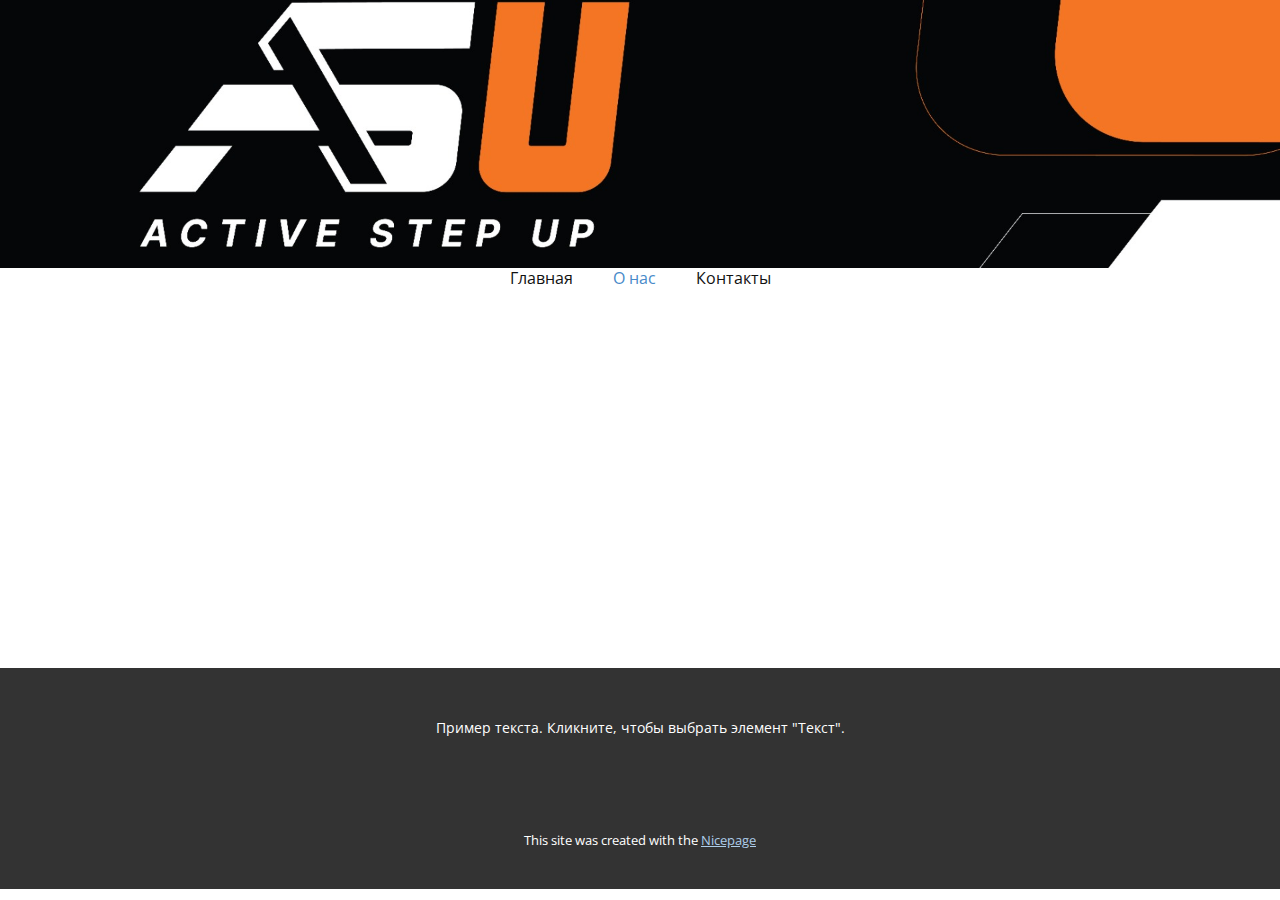
<file: index.html>
<!DOCTYPE html>
<html style="font-size: 16px;" lang="ru"><head>
	<!-- Google tag (gtag.js) -->
<script async src="https://www.googletagmanager.com/gtag/js?id=G-0WNMETVNPP"></script>
<script>
  window.dataLayer = window.dataLayer || [];
  function gtag(){dataLayer.push(arguments);}
  gtag('js', new Date());

  gtag('config', 'G-0WNMETVNPP');
</script>
    <meta name="viewport" content="width=device-width, initial-scale=1.0">
    <meta charset="utf-8">
    <meta name="keywords" content="">
    <meta name="description" content="">
    <title>О нас</title>
    <link rel="stylesheet" href="nicepage.css" media="screen">
<link rel="stylesheet" href="О-нас.css" media="screen">
    <script class="u-script" type="text/javascript" src="jquery-1.9.1.min.js" defer=""></script>
    <script class="u-script" type="text/javascript" src="nicepage.js" defer=""></script>
    <meta name="generator" content="Nicepage 6.9.14, nicepage.com">
    <link id="u-theme-google-font" rel="stylesheet" href="https://fonts.googleapis.com/css?family=Roboto:100,100i,300,300i,400,400i,500,500i,700,700i,900,900i|Open+Sans:300,300i,400,400i,500,500i,600,600i,700,700i,800,800i">
    
    
    
    <script type="application/ld+json">{
		"@context": "http://schema.org",
		"@type": "Organization",
		"name": "",
		"url": "/"
}</script>
    <meta name="theme-color" content="#478ac9">
    <meta property="og:title" content="О нас">
    <meta property="og:type" content="website">
    <link rel="canonical" href="/">
  <meta data-intl-tel-input-cdn-path="intlTelInput/"></head>
  <body data-home-page="https://website6253831.nicepage.io/О-нас.html?version=d301e4e5-46a5-c2e0-d355-4f35a06ca6f4" data-home-page-title="О нас" data-path-to-root="./" data-include-products="false" class="u-body u-xl-mode" data-lang="ru"><header class="u-clearfix u-header u-image u-header" id="sec-c4f5" data-image-width="1920" data-image-height="1047"><div class="u-clearfix u-sheet u-sheet-1">
        <nav class="u-menu u-menu-dropdown u-offcanvas u-menu-1">
          <div class="menu-collapse" style="font-size: 1rem; letter-spacing: 0px;">
            <a class="u-button-style u-custom-left-right-menu-spacing u-custom-padding-bottom u-custom-top-bottom-menu-spacing u-nav-link u-text-active-palette-1-base u-text-hover-palette-2-base" href="#">
              <svg class="u-svg-link" viewBox="0 0 24 24"><use xlink:href="#menu-hamburger"></use></svg>
              <svg class="u-svg-content" version="1.1" id="menu-hamburger" viewBox="0 0 16 16" x="0px" y="0px" xmlns:xlink="http://www.w3.org/1999/xlink" xmlns="http://www.w3.org/2000/svg"><g><rect y="1" width="16" height="2"></rect><rect y="7" width="16" height="2"></rect><rect y="13" width="16" height="2"></rect>
</g></svg>
            </a>
          </div>
          <div class="u-custom-menu u-nav-container">
            <ul class="u-nav u-unstyled u-nav-1"><li class="u-nav-item"><a class="u-button-style u-nav-link u-text-active-palette-1-base u-text-hover-palette-2-base" href="Главная.html" style="padding: 10px 20px;">Главная</a>
</li><li class="u-nav-item"><a class="u-button-style u-nav-link u-text-active-palette-1-base u-text-hover-palette-2-base" href="О-нас.html" style="padding: 10px 20px;">О нас</a><div class="u-nav-popup"><ul class="u-h-spacing-20 u-nav u-unstyled u-v-spacing-10"><li class="u-nav-item"><a class="u-button-style u-nav-link u-white">1</a>
</li></ul>
</div>
</li><li class="u-nav-item"><a class="u-button-style u-nav-link u-text-active-palette-1-base u-text-hover-palette-2-base" href="Контакты.html" style="padding: 10px 20px;">Контакты</a>
</li></ul>
          </div>
          <div class="u-custom-menu u-nav-container-collapse">
            <div class="u-black u-container-style u-inner-container-layout u-opacity u-opacity-95 u-sidenav">
              <div class="u-inner-container-layout u-sidenav-overflow">
                <div class="u-menu-close"></div>
                <ul class="u-align-center u-nav u-popupmenu-items u-unstyled u-nav-3"><li class="u-nav-item"><a class="u-button-style u-nav-link" href="Главная.html">Главная</a>
</li><li class="u-nav-item"><a class="u-button-style u-nav-link" href="О-нас.html">О нас</a><div class="u-nav-popup"><ul class="u-h-spacing-20 u-nav u-unstyled u-v-spacing-10"><li class="u-nav-item"><a class="u-button-style u-nav-link">1</a>
</li></ul>
</div>
</li><li class="u-nav-item"><a class="u-button-style u-nav-link" href="Контакты.html">Контакты</a>
</li></ul>
              </div>
            </div>
            <div class="u-black u-menu-overlay u-opacity u-opacity-70"></div>
          </div>
        </nav>
      </div></header>
    <section class="u-clearfix u-section-1" id="sec-5ed4">
      <div class="u-clearfix u-sheet u-sheet-1"></div>
    </section>
    
    
    
    <footer class="u-align-center u-clearfix u-footer u-grey-80 u-footer" id="sec-081e"><div class="u-clearfix u-sheet u-sheet-1">
        <p class="u-small-text u-text u-text-variant u-text-1">Пример текста. Кликните, чтобы выбрать элемент "Текст".</p>
      </div></footer>
    <section class="u-backlink u-clearfix u-grey-80">
      <p class="u-text">
        <span>This site was created with the </span>
        <a class="u-link" href="https://nicepage.com/" target="_blank" rel="nofollow">
          <span>Nicepage</span>
        </a>
      </p>
    </section>
  
</body></html>
</file>
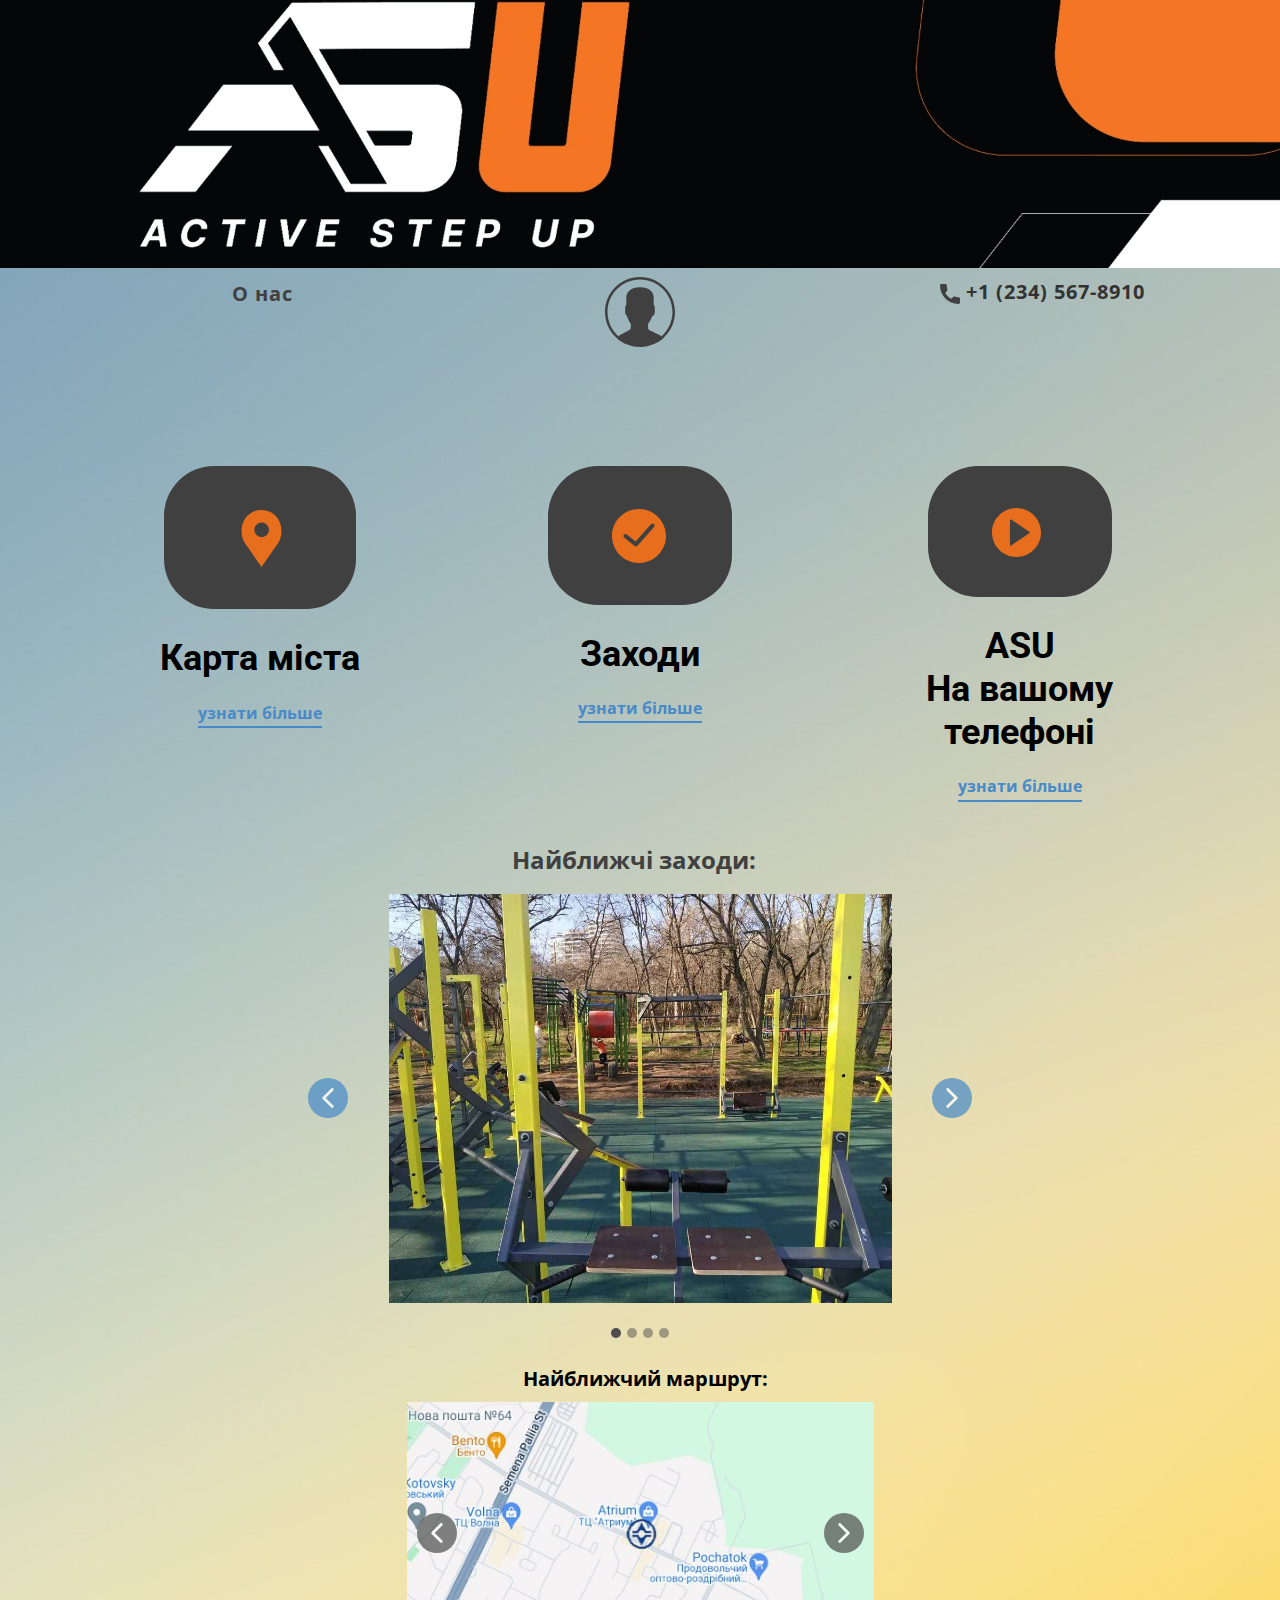
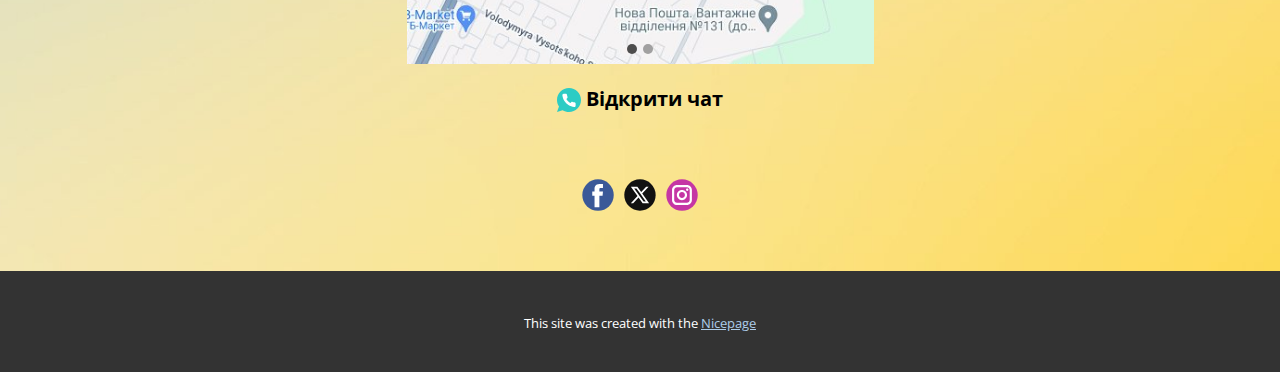
<file: Главная.html>
<!DOCTYPE html>
<html style="font-size: 16px;" lang="ru"><head>
    <meta name="viewport" content="width=device-width, initial-scale=1.0">
    <meta charset="utf-8">
    <meta name="keywords" content="">
    <meta name="description" content="">
    <title>Главная</title>
    <link rel="stylesheet" href="nicepage.css" media="screen">
<link rel="stylesheet" href="Главная.css" media="screen">
    <script class="u-script" type="text/javascript" src="jquery-1.9.1.min.js" defer=""></script>
    <script class="u-script" type="text/javascript" src="nicepage.js" defer=""></script>
    <meta name="generator" content="Nicepage 6.9.14, nicepage.com">
    <link id="u-theme-google-font" rel="stylesheet" href="https://fonts.googleapis.com/css?family=Roboto:100,100i,300,300i,400,400i,500,500i,700,700i,900,900i|Open+Sans:300,300i,400,400i,500,500i,600,600i,700,700i,800,800i">
    
    
    
    <script type="application/ld+json">{
		"@context": "http://schema.org",
		"@type": "Organization",
		"name": ""
}</script>
    <meta name="theme-color" content="#478ac9">
    <meta property="og:title" content="Главная">
    <meta property="og:type" content="website">
  <meta data-intl-tel-input-cdn-path="intlTelInput/"></head>
  <body data-path-to-root="./" data-include-products="false" class="u-body u-xl-mode" data-lang="ru"><header class="u-clearfix u-header u-image u-header" id="sec-c4f5" data-image-width="1920" data-image-height="1047"><div class="u-clearfix u-sheet u-sheet-1">
        <nav class="u-menu u-menu-dropdown u-offcanvas u-menu-1">
          <div class="menu-collapse" style="font-size: 1rem; letter-spacing: 0px;">
            <a class="u-button-style u-custom-left-right-menu-spacing u-custom-padding-bottom u-custom-top-bottom-menu-spacing u-nav-link u-text-active-palette-1-base u-text-hover-palette-2-base" href="#">
              <svg class="u-svg-link" viewBox="0 0 24 24"><use xlink:href="#menu-hamburger"></use></svg>
              <svg class="u-svg-content" version="1.1" id="menu-hamburger" viewBox="0 0 16 16" x="0px" y="0px" xmlns:xlink="http://www.w3.org/1999/xlink" xmlns="http://www.w3.org/2000/svg"><g><rect y="1" width="16" height="2"></rect><rect y="7" width="16" height="2"></rect><rect y="13" width="16" height="2"></rect>
</g></svg>
            </a>
          </div>
          <div class="u-custom-menu u-nav-container">
            <ul class="u-nav u-unstyled u-nav-1"><li class="u-nav-item"><a class="u-button-style u-nav-link u-text-active-palette-1-base u-text-hover-palette-2-base" href="Главная.html" style="padding: 10px 20px;">Главная</a>
</li><li class="u-nav-item"><a class="u-button-style u-nav-link u-text-active-palette-1-base u-text-hover-palette-2-base" href="О-нас.html" style="padding: 10px 20px;">О нас</a><div class="u-nav-popup"><ul class="u-h-spacing-20 u-nav u-unstyled u-v-spacing-10"><li class="u-nav-item"><a class="u-button-style u-nav-link u-white">1</a>
</li></ul>
</div>
</li><li class="u-nav-item"><a class="u-button-style u-nav-link u-text-active-palette-1-base u-text-hover-palette-2-base" href="Контакты.html" style="padding: 10px 20px;">Контакты</a>
</li></ul>
          </div>
          <div class="u-custom-menu u-nav-container-collapse">
            <div class="u-black u-container-style u-inner-container-layout u-opacity u-opacity-95 u-sidenav">
              <div class="u-inner-container-layout u-sidenav-overflow">
                <div class="u-menu-close"></div>
                <ul class="u-align-center u-nav u-popupmenu-items u-unstyled u-nav-3"><li class="u-nav-item"><a class="u-button-style u-nav-link" href="Главная.html">Главная</a>
</li><li class="u-nav-item"><a class="u-button-style u-nav-link" href="О-нас.html">О нас</a><div class="u-nav-popup"><ul class="u-h-spacing-20 u-nav u-unstyled u-v-spacing-10"><li class="u-nav-item"><a class="u-button-style u-nav-link">1</a>
</li></ul>
</div>
</li><li class="u-nav-item"><a class="u-button-style u-nav-link" href="Контакты.html">Контакты</a>
</li></ul>
              </div>
            </div>
            <div class="u-black u-menu-overlay u-opacity u-opacity-70"></div>
          </div>
        </nav>
      </div></header>
    <section class="u-clearfix u-image u-section-1" id="sec-6b51" data-image-width="2560" data-image-height="1440">
      <div class="u-clearfix u-sheet u-sheet-1">
        <a href="#" class="u-active-none u-btn u-button-style u-hover-none u-none u-text-grey-80 u-text-hover-palette-2-base u-btn-1"><span class="u-icon u-text-grey-75"><svg class="u-svg-content" viewBox="0 0 405.333 405.333" x="0px" y="0px" style="width: 1em; height: 1em;"><path d="M373.333,266.88c-25.003,0-49.493-3.904-72.704-11.563c-11.328-3.904-24.192-0.896-31.637,6.699l-46.016,34.752    c-52.8-28.181-86.592-61.952-114.389-114.368l33.813-44.928c8.512-8.512,11.563-20.971,7.915-32.64    C142.592,81.472,138.667,56.96,138.667,32c0-17.643-14.357-32-32-32H32C14.357,0,0,14.357,0,32    c0,205.845,167.488,373.333,373.333,373.333c17.643,0,32-14.357,32-32V298.88C405.333,281.237,390.976,266.88,373.333,266.88z"></path></svg></span>&nbsp;+1 (234) 567-8910
        </a>
        <a href="#" class="u-active-none u-btn u-button-style u-hover-none u-none u-text-black u-text-hover-palette-2-base u-btn-2"> &nbsp;</a>
        <a href="#" class="u-active-none u-btn u-button-style u-hover-none u-none u-text-grey-75 u-text-hover-palette-2-base u-btn-3"> &nbsp;О нас</a>
        <a href="#" class="u-active-none u-btn u-button-style u-hover-none u-none u-text-grey-75 u-text-hover-palette-2-base u-btn-4"> &nbsp;<span class="u-icon u-icon-2"><svg class="u-svg-content" viewBox="0 0 55 55" x="0px" y="0px" style="width: 1em; height: 1em;"><path d="M55,27.5C55,12.337,42.663,0,27.5,0S0,12.337,0,27.5c0,8.009,3.444,15.228,8.926,20.258l-0.026,0.023l0.892,0.752
	c0.058,0.049,0.121,0.089,0.179,0.137c0.474,0.393,0.965,0.766,1.465,1.127c0.162,0.117,0.324,0.234,0.489,0.348
	c0.534,0.368,1.082,0.717,1.642,1.048c0.122,0.072,0.245,0.142,0.368,0.212c0.613,0.349,1.239,0.678,1.88,0.98
	c0.047,0.022,0.095,0.042,0.142,0.064c2.089,0.971,4.319,1.684,6.651,2.105c0.061,0.011,0.122,0.022,0.184,0.033
	c0.724,0.125,1.456,0.225,2.197,0.292c0.09,0.008,0.18,0.013,0.271,0.021C25.998,54.961,26.744,55,27.5,55
	c0.749,0,1.488-0.039,2.222-0.098c0.093-0.008,0.186-0.013,0.279-0.021c0.735-0.067,1.461-0.164,2.178-0.287
	c0.062-0.011,0.125-0.022,0.187-0.034c2.297-0.412,4.495-1.109,6.557-2.055c0.076-0.035,0.153-0.068,0.229-0.104
	c0.617-0.29,1.22-0.603,1.811-0.936c0.147-0.083,0.293-0.167,0.439-0.253c0.538-0.317,1.067-0.648,1.581-1
	c0.185-0.126,0.366-0.259,0.549-0.391c0.439-0.316,0.87-0.642,1.289-0.983c0.093-0.075,0.193-0.14,0.284-0.217l0.915-0.764
	l-0.027-0.023C51.523,42.802,55,35.55,55,27.5z M2,27.5C2,13.439,13.439,2,27.5,2S53,13.439,53,27.5
	c0,7.577-3.325,14.389-8.589,19.063c-0.294-0.203-0.59-0.385-0.893-0.537l-8.467-4.233c-0.76-0.38-1.232-1.144-1.232-1.993v-2.957
	c0.196-0.242,0.403-0.516,0.617-0.817c1.096-1.548,1.975-3.27,2.616-5.123c1.267-0.602,2.085-1.864,2.085-3.289v-3.545
	c0-0.867-0.318-1.708-0.887-2.369v-4.667c0.052-0.52,0.236-3.448-1.883-5.864C34.524,9.065,31.541,8,27.5,8
	s-7.024,1.065-8.867,3.168c-2.119,2.416-1.935,5.346-1.883,5.864v4.667c-0.568,0.661-0.887,1.502-0.887,2.369v3.545
	c0,1.101,0.494,2.128,1.34,2.821c0.81,3.173,2.477,5.575,3.093,6.389v2.894c0,0.816-0.445,1.566-1.162,1.958l-7.907,4.313
	c-0.252,0.137-0.502,0.297-0.752,0.476C5.276,41.792,2,35.022,2,27.5z"></path></svg></span>&nbsp;
        </a>
        <div class="u-expanded-width u-list u-list-1">
          <div class="u-repeater u-repeater-1">
            <div class="u-container-style u-list-item u-repeater-item">
              <div class="u-container-layout u-similar-container u-container-layout-1">
                <a href="#" class="u-border-none u-btn u-btn-round u-button-style u-grey-75 u-hover-grey-75 u-radius u-text-grey-75 u-btn-5">&nbsp;<span class="u-icon u-text-palette-2-base u-icon-3"><svg class="u-svg-content" viewBox="0 0 54.757 54.757" x="0px" y="0px" style="width: 1em; height: 1em;"><path d="M40.94,5.617C37.318,1.995,32.502,0,27.38,0c-5.123,0-9.938,1.995-13.56,5.617c-6.703,6.702-7.536,19.312-1.804,26.952
	L27.38,54.757L42.721,32.6C48.476,24.929,47.643,12.319,40.94,5.617z M27.557,26c-3.859,0-7-3.141-7-7s3.141-7,7-7s7,3.141,7,7
	S31.416,26,27.557,26z"></path></svg></span>
                </a>
                <h3 class="u-align-center u-text u-text-black u-text-default u-text-1">Карта міста </h3>
                <a href="#" class="u-active-none u-border-2 u-border-no-left u-border-no-right u-border-no-top u-border-palette-1-base u-btn u-btn-rectangle u-button-style u-hover-none u-none u-btn-6"> узнати більше </a>
              </div>
            </div>
            <div class="u-container-style u-list-item u-repeater-item">
              <div class="u-container-layout u-similar-container u-container-layout-2">
                <a href="#" class="u-border-none u-btn u-btn-round u-button-style u-grey-75 u-hover-grey-75 u-radius u-text-grey-75 u-btn-7"><span class="u-icon u-text-palette-2-base u-icon-4"><svg class="u-svg-content" viewBox="0 0 52 52" x="0px" y="0px" style="width: 1em; height: 1em;"><g><path d="M26,0C11.664,0,0,11.663,0,26s11.664,26,26,26s26-11.663,26-26S40.336,0,26,0z M40.495,17.329l-16,18
		C24.101,35.772,23.552,36,22.999,36c-0.439,0-0.88-0.144-1.249-0.438l-10-8c-0.862-0.689-1.002-1.948-0.312-2.811
		c0.689-0.863,1.949-1.003,2.811-0.313l8.517,6.813l14.739-16.581c0.732-0.826,1.998-0.9,2.823-0.166
		C41.154,15.239,41.229,16.503,40.495,17.329z" style=""></path>
</g></svg></span>
                </a>
                <h3 class="u-align-center u-text u-text-black u-text-default u-text-2">Заходи </h3>
                <a href="#" class="u-active-none u-border-2 u-border-no-left u-border-no-right u-border-no-top u-border-palette-1-base u-btn u-btn-rectangle u-button-style u-hover-none u-none u-btn-8"> узнати більше </a>
              </div>
            </div>
            <div class="u-container-style u-list-item u-repeater-item">
              <div class="u-container-layout u-similar-container u-container-layout-3">
                <a href="#" class="u-border-none u-btn u-btn-round u-button-style u-grey-75 u-hover-grey-75 u-radius u-text-grey-75 u-btn-9"><span class="u-icon u-text-palette-2-base u-icon-5"><svg class="u-svg-content" viewBox="0 0 60 60" x="0px" y="0px" style="width: 1em; height: 1em;"><path d="M30,0C13.458,0,0,13.458,0,30s13.458,30,30,30s30-13.458,30-30S46.542,0,30,0z M45.563,30.826l-22,15
	C23.394,45.941,23.197,46,23,46c-0.16,0-0.321-0.038-0.467-0.116C22.205,45.711,22,45.371,22,45V15c0-0.371,0.205-0.711,0.533-0.884
	c0.328-0.174,0.724-0.15,1.031,0.058l22,15C45.836,29.36,46,29.669,46,30S45.836,30.64,45.563,30.826z"></path></svg></span>&nbsp;
                </a>
                <h3 class="u-align-center u-text u-text-black u-text-default u-text-3">ASU<br>На вашому телефоні 
                </h3>
                <a href="#" class="u-active-none u-border-2 u-border-no-left u-border-no-right u-border-no-top u-border-palette-1-base u-btn u-btn-rectangle u-button-style u-hover-none u-none u-btn-10"> узнати більше </a>
              </div>
            </div>
          </div>
        </div>
        <p class="u-text u-text-grey-75 u-text-4">
          <a class="u-active-none u-border-none u-btn u-button-link u-button-style u-hover-none u-none u-text-grey-75 u-text-hover-palette-2-base u-btn-11" data-href="#">Найближчі зах​оди: </a>
        </p>
        <div class="custom-expanded u-carousel u-gallery u-gallery-slider u-layout-carousel u-lightbox u-no-transition u-show-text-on-hover u-gallery-1" id="carousel-c4ba" data-interval="5000" data-u-ride="carousel">
          <ol class="u-absolute-hcenter u-carousel-indicators u-carousel-indicators-1">
            <li data-u-target="#carousel-c4ba" data-u-slide-to="0" class="u-active u-grey-70 u-shape-circle" style="width: 10px; height: 10px;"></li>
            <li data-u-target="#carousel-c4ba" data-u-slide-to="1" class="u-grey-70 u-shape-circle" style="width: 10px; height: 10px;"></li>
            <li data-u-target="#carousel-c4ba" data-u-slide-to="2" class="u-grey-70 u-shape-circle" style="width: 10px; height: 10px;"></li>
            <li data-u-target="#carousel-c4ba" data-u-slide-to="3" class="u-grey-70 u-shape-circle" style="width: 10px; height: 10px;"></li>
          </ol>
          <div class="u-carousel-inner u-gallery-inner" role="listbox">
            <div class="u-active u-carousel-item u-effect-fade u-gallery-item u-carousel-item-1">
              <div class="u-back-slide" data-image-width="1024" data-image-height="768">
                <img class="u-back-image u-expanded" src="images/65278.jpg">
              </div>
              <div class="u-align-center u-over-slide u-shading u-valign-bottom u-over-slide-1">
                <h3 class="u-gallery-heading">Sample Title</h3>
                <p class="u-gallery-text">Sample Text</p>
              </div>
            </div>
            <div class="u-carousel-item u-effect-fade u-gallery-item u-carousel-item-2">
              <div class="u-back-slide" data-image-width="768" data-image-height="512">
                <img class="u-back-image u-expanded" src="images/ec720996f7a3f2effdb7e769a3dab654-768x512.jpg">
              </div>
              <div class="u-align-center u-over-slide u-shading u-valign-bottom u-over-slide-2">
                <h3 class="u-gallery-heading">Sample Title</h3>
                <p class="u-gallery-text">Sample Text</p>
              </div>
            </div>
            <div class="u-carousel-item u-effect-fade u-gallery-item u-carousel-item-3" data-image-width="800" data-image-height="600">
              <div class="u-back-slide">
                <img class="u-back-image u-expanded" src="images/image-2.png">
              </div>
              <div class="u-align-center u-over-slide u-shading u-valign-bottom u-over-slide-3"></div>
              <style data-mode="XL" data-visited="true"></style>
              <style data-mode="LG"></style>
              <style data-mode="MD"></style>
              <style data-mode="SM"></style>
              <style data-mode="XS"></style>
            </div>
            <div class="u-carousel-item u-effect-fade u-gallery-item u-carousel-item-4" data-image-width="800" data-image-height="600">
              <div class="u-back-slide">
                <img class="u-back-image u-expanded" src="images/image-3.png">
              </div>
              <div class="u-align-center u-over-slide u-shading u-valign-bottom u-over-slide-4"></div>
              <style data-mode="XL"></style>
              <style data-mode="LG"></style>
              <style data-mode="MD"></style>
              <style data-mode="SM"></style>
              <style data-mode="XS"></style>
            </div>
          </div>
          <a class="u-absolute-vcenter u-carousel-control u-carousel-control-prev u-icon-circle u-opacity u-opacity-70 u-palette-1-base u-spacing-10 u-text-white u-carousel-control-1" href="#carousel-c4ba" role="button" data-u-slide="prev">
            <span aria-hidden="true">
              <svg viewBox="0 0 451.847 451.847"><path d="M97.141,225.92c0-8.095,3.091-16.192,9.259-22.366L300.689,9.27c12.359-12.359,32.397-12.359,44.751,0
c12.354,12.354,12.354,32.388,0,44.748L173.525,225.92l171.903,171.909c12.354,12.354,12.354,32.391,0,44.744
c-12.354,12.365-32.386,12.365-44.745,0l-194.29-194.281C100.226,242.115,97.141,234.018,97.141,225.92z"></path></svg>
            </span>
            <span class="sr-only">
              <svg viewBox="0 0 451.847 451.847"><path d="M97.141,225.92c0-8.095,3.091-16.192,9.259-22.366L300.689,9.27c12.359-12.359,32.397-12.359,44.751,0
c12.354,12.354,12.354,32.388,0,44.748L173.525,225.92l171.903,171.909c12.354,12.354,12.354,32.391,0,44.744
c-12.354,12.365-32.386,12.365-44.745,0l-194.29-194.281C100.226,242.115,97.141,234.018,97.141,225.92z"></path></svg>
            </span>
          </a>
          <a class="u-absolute-vcenter u-carousel-control u-carousel-control-next u-icon-circle u-opacity u-opacity-70 u-palette-1-base u-spacing-10 u-text-white u-carousel-control-2" href="#carousel-c4ba" role="button" data-u-slide="next">
            <span aria-hidden="true">
              <svg viewBox="0 0 451.846 451.847"><path d="M345.441,248.292L151.154,442.573c-12.359,12.365-32.397,12.365-44.75,0c-12.354-12.354-12.354-32.391,0-44.744
L278.318,225.92L106.409,54.017c-12.354-12.359-12.354-32.394,0-44.748c12.354-12.359,32.391-12.359,44.75,0l194.287,194.284
c6.177,6.18,9.262,14.271,9.262,22.366C354.708,234.018,351.617,242.115,345.441,248.292z"></path></svg>
            </span>
            <span class="sr-only">
              <svg viewBox="0 0 451.846 451.847"><path d="M345.441,248.292L151.154,442.573c-12.359,12.365-32.397,12.365-44.75,0c-12.354-12.354-12.354-32.391,0-44.744
L278.318,225.92L106.409,54.017c-12.354-12.359-12.354-32.394,0-44.748c12.354-12.359,32.391-12.359,44.75,0l194.287,194.284
c6.177,6.18,9.262,14.271,9.262,22.366C354.708,234.018,351.617,242.115,345.441,248.292z"></path></svg>
            </span>
          </a>
        </div>
        <a href="#" class="u-active-none u-btn u-button-style u-hover-none u-none u-text-black u-text-hover-palette-2-base u-btn-12">Найближчий маршрут: </a>
        <div class="u-carousel u-gallery u-gallery-slider u-layout-carousel u-lightbox u-no-transition u-show-text-on-hover u-gallery-2" id="carousel-3f1d" data-interval="5000" data-u-ride="carousel">
          <ol class="u-absolute-hcenter u-carousel-indicators u-carousel-indicators-2">
            <li data-u-target="#carousel-3f1d" data-u-slide-to="0" class="u-active u-grey-70 u-shape-circle" style="width: 10px; height: 10px;"></li>
            <li data-u-target="#carousel-3f1d" data-u-slide-to="1" class="u-grey-70 u-shape-circle" style="width: 10px; height: 10px;"></li>
          </ol>
          <div class="u-carousel-inner u-gallery-inner" role="listbox">
            <div class="u-active u-carousel-item u-effect-fade u-gallery-item u-carousel-item-5">
              <div class="u-back-slide" data-image-width="504" data-image-height="520">
                <img class="u-back-image u-expanded" src="images/image.png">
              </div>
              <div class="u-align-center u-over-slide u-shading u-valign-bottom u-over-slide-5">
                <h3 class="u-gallery-heading">Sample Title</h3>
                <p class="u-gallery-text">Sample Text</p>
              </div>
            </div>
            <div class="u-carousel-item u-effect-fade u-gallery-item u-carousel-item-6">
              <div class="u-back-slide" data-image-width="504" data-image-height="520">
                <img class="u-back-image u-expanded" src="images/image-1.png">
              </div>
              <div class="u-align-center u-over-slide u-shading u-valign-bottom u-over-slide-6">
                <h3 class="u-gallery-heading">Sample Title</h3>
                <p class="u-gallery-text">Sample Text</p>
              </div>
            </div>
          </div>
          <a class="u-absolute-vcenter u-carousel-control u-carousel-control-prev u-grey-70 u-icon-circle u-opacity u-opacity-70 u-spacing-10 u-text-white u-carousel-control-3" href="#carousel-3f1d" role="button" data-u-slide="prev">
            <span aria-hidden="true">
              <svg viewBox="0 0 451.847 451.847"><path d="M97.141,225.92c0-8.095,3.091-16.192,9.259-22.366L300.689,9.27c12.359-12.359,32.397-12.359,44.751,0
c12.354,12.354,12.354,32.388,0,44.748L173.525,225.92l171.903,171.909c12.354,12.354,12.354,32.391,0,44.744
c-12.354,12.365-32.386,12.365-44.745,0l-194.29-194.281C100.226,242.115,97.141,234.018,97.141,225.92z"></path></svg>
            </span>
            <span class="sr-only">
              <svg viewBox="0 0 451.847 451.847"><path d="M97.141,225.92c0-8.095,3.091-16.192,9.259-22.366L300.689,9.27c12.359-12.359,32.397-12.359,44.751,0
c12.354,12.354,12.354,32.388,0,44.748L173.525,225.92l171.903,171.909c12.354,12.354,12.354,32.391,0,44.744
c-12.354,12.365-32.386,12.365-44.745,0l-194.29-194.281C100.226,242.115,97.141,234.018,97.141,225.92z"></path></svg>
            </span>
          </a>
          <a class="u-absolute-vcenter u-carousel-control u-carousel-control-next u-grey-70 u-icon-circle u-opacity u-opacity-70 u-spacing-10 u-text-white u-carousel-control-4" href="#carousel-3f1d" role="button" data-u-slide="next">
            <span aria-hidden="true">
              <svg viewBox="0 0 451.846 451.847"><path d="M345.441,248.292L151.154,442.573c-12.359,12.365-32.397,12.365-44.75,0c-12.354-12.354-12.354-32.391,0-44.744
L278.318,225.92L106.409,54.017c-12.354-12.359-12.354-32.394,0-44.748c12.354-12.359,32.391-12.359,44.75,0l194.287,194.284
c6.177,6.18,9.262,14.271,9.262,22.366C354.708,234.018,351.617,242.115,345.441,248.292z"></path></svg>
            </span>
            <span class="sr-only">
              <svg viewBox="0 0 451.846 451.847"><path d="M345.441,248.292L151.154,442.573c-12.359,12.365-32.397,12.365-44.75,0c-12.354-12.354-12.354-32.391,0-44.744
L278.318,225.92L106.409,54.017c-12.354-12.359-12.354-32.394,0-44.748c12.354-12.359,32.391-12.359,44.75,0l194.287,194.284
c6.177,6.18,9.262,14.271,9.262,22.366C354.708,234.018,351.617,242.115,345.441,248.292z"></path></svg>
            </span>
          </a>
        </div>
        <a href="#" class="u-active-none u-btn u-button-style u-hover-none u-none u-text-black u-text-hover-palette-2-base u-btn-13"><span class="u-icon u-text-palette-4-base u-icon-6"><svg xmlns="http://www.w3.org/2000/svg" xmlns:xlink="http://www.w3.org/1999/xlink" version="1.1" xml:space="preserve" class="u-svg-content" viewBox="0 0 512 512" x="0px" y="0px" style="width: 1em; height: 1em;"><path style="fill:currentColor;" d="M256,0C114.617,0,0,114.617,0,256c0,52.03,15.563,100.414,42.231,140.818L0,512l119.128-39.706  C158.72,497.399,205.639,512,256,512c141.383,0,256-114.617,256-256S397.383,0,256,0z"></path><path style="fill:#FFFFFF;" d="M397.233,335.078V377.6c0.062,15.66-12.606,28.398-28.292,28.469c-0.892,0-1.783-0.035-2.675-0.115  c-43.705-4.74-85.689-19.641-122.571-43.52c-34.313-21.76-63.409-50.803-85.222-85.054c-24.002-36.979-38.938-79.086-43.599-122.898  c-1.412-15.59,10.108-29.378,25.732-30.791c0.847-0.062,1.686-0.106,2.534-0.106h42.611c14.257-0.141,26.412,10.293,28.407,24.382  c1.801,13.612,5.138,26.968,9.94,39.83c3.902,10.364,1.404,22.042-6.391,29.908l-18.035,17.999  c20.215,35.487,49.664,64.874,85.221,85.054l18.035-17.999c7.883-7.786,19.588-10.275,29.97-6.382  c12.888,4.802,26.271,8.13,39.91,9.922C387.09,308.312,397.594,320.689,397.233,335.078z"></path></svg></span>&nbsp;Відкрити чат
        </a>
        <div class="u-social-icons u-spacing-10 u-social-icons-1">
          <a class="u-social-url" title="facebook" target="_blank" href="https://facebook.com/name"><span class="u-icon u-social-facebook u-social-icon u-icon-7"><svg class="u-svg-link" preserveAspectRatio="xMidYMin slice" viewBox="0 0 112 112" style=""><use xlink:href="#svg-0aa9"></use></svg><svg class="u-svg-content" viewBox="0 0 112 112" x="0" y="0" id="svg-0aa9"><circle fill="currentColor" cx="56.1" cy="56.1" r="55"></circle><path fill="#FFFFFF" d="M73.5,31.6h-9.1c-1.4,0-3.6,0.8-3.6,3.9v8.5h12.6L72,58.3H60.8v40.8H43.9V58.3h-8V43.9h8v-9.2
c0-6.7,3.1-17,17-17h12.5v13.9H73.5z"></path></svg></span>
          </a>
          <a class="u-social-url" title="twitter" target="_blank" href="https://twitter.com/name"><span class="u-icon u-social-icon u-social-twitter u-icon-8"><svg class="u-svg-link" preserveAspectRatio="xMidYMin slice" viewBox="0 0 112.2 112.2" style=""><use xlink:href="#svg-b260"></use></svg><svg class="u-svg-content" viewBox="0 0 112.2 112.2" x="0px" y="0px" id="svg-b260"><circle fill="currentColor" cx="56" cy="56" r="55"></circle><path fill="#FFFFFF" d="M63.9,51l22.4-24h-8.6L60.3,45.9L46.9,27H24l23.3,32.8L24,85h8.2L51,64.9L65.3,85H88L63.9,51z M55.3,60.2
l-3.7-5.1L35.7,33.1h8.1l12.3,17.2l3.7,5.1l16.6,23.4h-7.8L55.3,60.2z"></path></svg></span>
          </a>
          <a class="u-social-url" title="instagram" target="_blank" href="https://instagram.com/name"><span class="u-icon u-social-icon u-social-instagram u-icon-9"><svg class="u-svg-link" preserveAspectRatio="xMidYMin slice" viewBox="0 0 112 112" style=""><use xlink:href="#svg-2249"></use></svg><svg class="u-svg-content" viewBox="0 0 112 112" x="0" y="0" id="svg-2249"><circle fill="currentColor" cx="56.1" cy="56.1" r="55"></circle><path fill="#FFFFFF" d="M55.9,38.2c-9.9,0-17.9,8-17.9,17.9C38,66,46,74,55.9,74c9.9,0,17.9-8,17.9-17.9C73.8,46.2,65.8,38.2,55.9,38.2
z M55.9,66.4c-5.7,0-10.3-4.6-10.3-10.3c-0.1-5.7,4.6-10.3,10.3-10.3c5.7,0,10.3,4.6,10.3,10.3C66.2,61.8,61.6,66.4,55.9,66.4z"></path><path fill="#FFFFFF" d="M74.3,33.5c-2.3,0-4.2,1.9-4.2,4.2s1.9,4.2,4.2,4.2s4.2-1.9,4.2-4.2S76.6,33.5,74.3,33.5z"></path><path fill="#FFFFFF" d="M73.1,21.3H38.6c-9.7,0-17.5,7.9-17.5,17.5v34.5c0,9.7,7.9,17.6,17.5,17.6h34.5c9.7,0,17.5-7.9,17.5-17.5V38.8
C90.6,29.1,82.7,21.3,73.1,21.3z M83,73.3c0,5.5-4.5,9.9-9.9,9.9H38.6c-5.5,0-9.9-4.5-9.9-9.9V38.8c0-5.5,4.5-9.9,9.9-9.9h34.5
c5.5,0,9.9,4.5,9.9,9.9V73.3z"></path></svg></span>
          </a>
        </div>
      </div>
    </section>
    
    
    
    
    <section class="u-backlink u-clearfix u-grey-80">
      <p class="u-text">
        <span>This site was created with the </span>
        <a class="u-link" href="https://nicepage.com/" target="_blank" rel="nofollow">
          <span>Nicepage</span>
        </a>
      </p>
    </section><span style="height: 64px; width: 64px; margin-left: 0px; margin-right: auto; margin-top: 0px; background-image: none; right: 20px; bottom: 20px; padding: 15px" class="u-back-to-top u-icon u-icon-circle u-opacity u-opacity-85 u-palette-1-base" data-href="#">
        <svg class="u-svg-link" preserveAspectRatio="xMidYMin slice" viewBox="0 0 551.13 551.13"><use xmlns:xlink="http://www.w3.org/1999/xlink" xlink:href="#svg-1d98"></use></svg>
        <svg class="u-svg-content" enable-background="new 0 0 551.13 551.13" viewBox="0 0 551.13 551.13" xmlns="http://www.w3.org/2000/svg" id="svg-1d98"><path d="m275.565 189.451 223.897 223.897h51.668l-275.565-275.565-275.565 275.565h51.668z"></path></svg>
    </span>
  
</body></html>
</file>
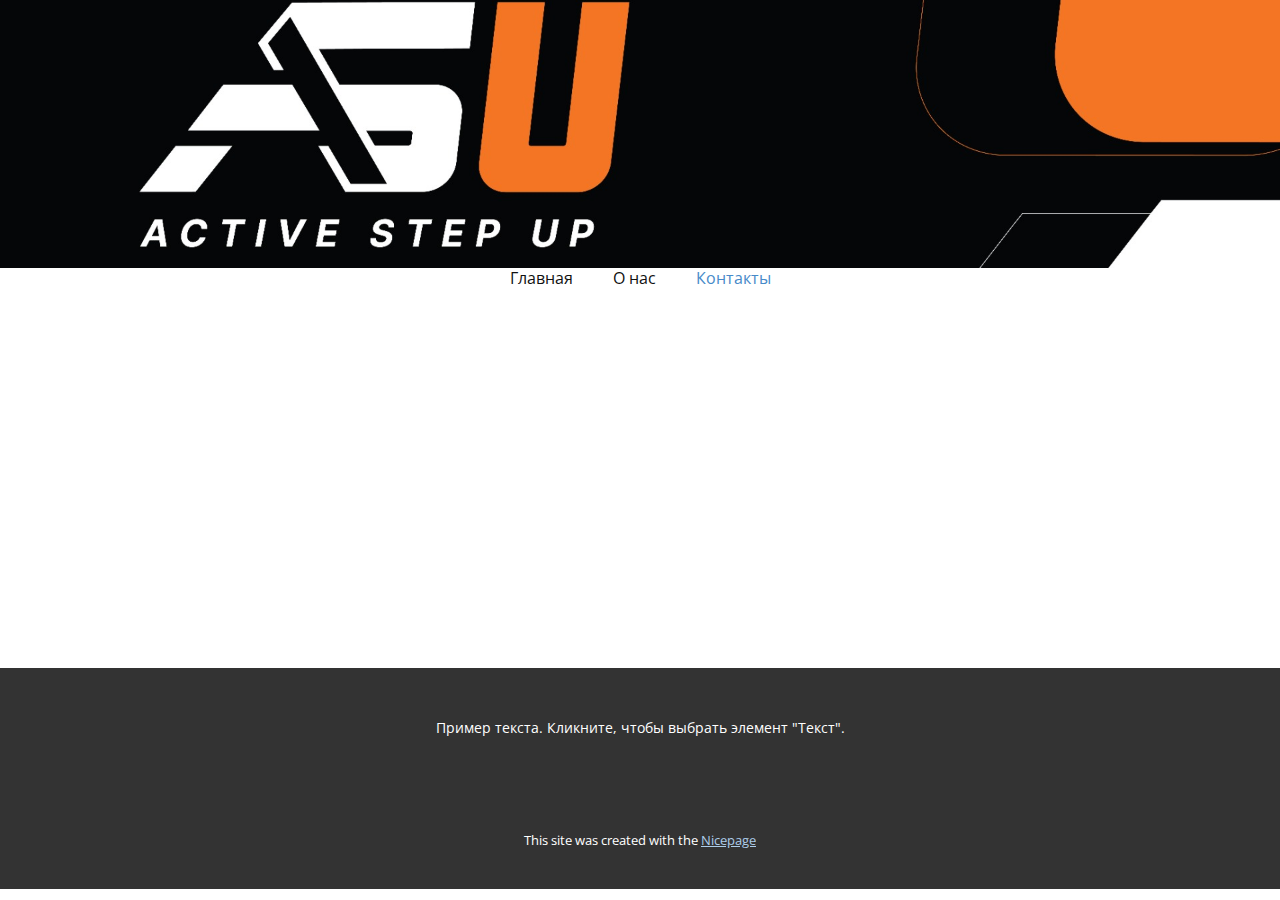
<file: Контакты.html>
<!DOCTYPE html>
<html style="font-size: 16px;" lang="ru"><head>
    <meta name="viewport" content="width=device-width, initial-scale=1.0">
    <meta charset="utf-8">
    <meta name="keywords" content="">
    <meta name="description" content="">
    <title>Контакты</title>
    <link rel="stylesheet" href="nicepage.css" media="screen">
<link rel="stylesheet" href="Контакты.css" media="screen">
    <script class="u-script" type="text/javascript" src="jquery-1.9.1.min.js" defer=""></script>
    <script class="u-script" type="text/javascript" src="nicepage.js" defer=""></script>
    <meta name="generator" content="Nicepage 6.9.14, nicepage.com">
    <link id="u-theme-google-font" rel="stylesheet" href="https://fonts.googleapis.com/css?family=Roboto:100,100i,300,300i,400,400i,500,500i,700,700i,900,900i|Open+Sans:300,300i,400,400i,500,500i,600,600i,700,700i,800,800i">
    
    
    
    <script type="application/ld+json">{
		"@context": "http://schema.org",
		"@type": "Organization",
		"name": ""
}</script>
    <meta name="theme-color" content="#478ac9">
    <meta property="og:title" content="Контакты">
    <meta property="og:type" content="website">
  <meta data-intl-tel-input-cdn-path="intlTelInput/"></head>
  <body data-path-to-root="./" data-include-products="false" class="u-body u-xl-mode" data-lang="ru"><header class="u-clearfix u-header u-image u-header" id="sec-c4f5" data-image-width="1920" data-image-height="1047"><div class="u-clearfix u-sheet u-sheet-1">
        <nav class="u-menu u-menu-dropdown u-offcanvas u-menu-1">
          <div class="menu-collapse" style="font-size: 1rem; letter-spacing: 0px;">
            <a class="u-button-style u-custom-left-right-menu-spacing u-custom-padding-bottom u-custom-top-bottom-menu-spacing u-nav-link u-text-active-palette-1-base u-text-hover-palette-2-base" href="#">
              <svg class="u-svg-link" viewBox="0 0 24 24"><use xlink:href="#menu-hamburger"></use></svg>
              <svg class="u-svg-content" version="1.1" id="menu-hamburger" viewBox="0 0 16 16" x="0px" y="0px" xmlns:xlink="http://www.w3.org/1999/xlink" xmlns="http://www.w3.org/2000/svg"><g><rect y="1" width="16" height="2"></rect><rect y="7" width="16" height="2"></rect><rect y="13" width="16" height="2"></rect>
</g></svg>
            </a>
          </div>
          <div class="u-custom-menu u-nav-container">
            <ul class="u-nav u-unstyled u-nav-1"><li class="u-nav-item"><a class="u-button-style u-nav-link u-text-active-palette-1-base u-text-hover-palette-2-base" href="Главная.html" style="padding: 10px 20px;">Главная</a>
</li><li class="u-nav-item"><a class="u-button-style u-nav-link u-text-active-palette-1-base u-text-hover-palette-2-base" href="О-нас.html" style="padding: 10px 20px;">О нас</a><div class="u-nav-popup"><ul class="u-h-spacing-20 u-nav u-unstyled u-v-spacing-10"><li class="u-nav-item"><a class="u-button-style u-nav-link u-white">1</a>
</li></ul>
</div>
</li><li class="u-nav-item"><a class="u-button-style u-nav-link u-text-active-palette-1-base u-text-hover-palette-2-base" href="Контакты.html" style="padding: 10px 20px;">Контакты</a>
</li></ul>
          </div>
          <div class="u-custom-menu u-nav-container-collapse">
            <div class="u-black u-container-style u-inner-container-layout u-opacity u-opacity-95 u-sidenav">
              <div class="u-inner-container-layout u-sidenav-overflow">
                <div class="u-menu-close"></div>
                <ul class="u-align-center u-nav u-popupmenu-items u-unstyled u-nav-3"><li class="u-nav-item"><a class="u-button-style u-nav-link" href="Главная.html">Главная</a>
</li><li class="u-nav-item"><a class="u-button-style u-nav-link" href="О-нас.html">О нас</a><div class="u-nav-popup"><ul class="u-h-spacing-20 u-nav u-unstyled u-v-spacing-10"><li class="u-nav-item"><a class="u-button-style u-nav-link">1</a>
</li></ul>
</div>
</li><li class="u-nav-item"><a class="u-button-style u-nav-link" href="Контакты.html">Контакты</a>
</li></ul>
              </div>
            </div>
            <div class="u-black u-menu-overlay u-opacity u-opacity-70"></div>
          </div>
        </nav>
      </div></header>
    <section class="u-clearfix u-section-1" id="sec-5ba5">
      <div class="u-clearfix u-sheet u-sheet-1"></div>
    </section>
    
    
    
    <footer class="u-align-center u-clearfix u-footer u-grey-80 u-footer" id="sec-081e"><div class="u-clearfix u-sheet u-sheet-1">
        <p class="u-small-text u-text u-text-variant u-text-1">Пример текста. Кликните, чтобы выбрать элемент "Текст".</p>
      </div></footer>
    <section class="u-backlink u-clearfix u-grey-80">
      <p class="u-text">
        <span>This site was created with the </span>
        <a class="u-link" href="https://nicepage.com/" target="_blank" rel="nofollow">
          <span>Nicepage</span>
        </a>
      </p>
    </section>
  
</body></html>
</file>
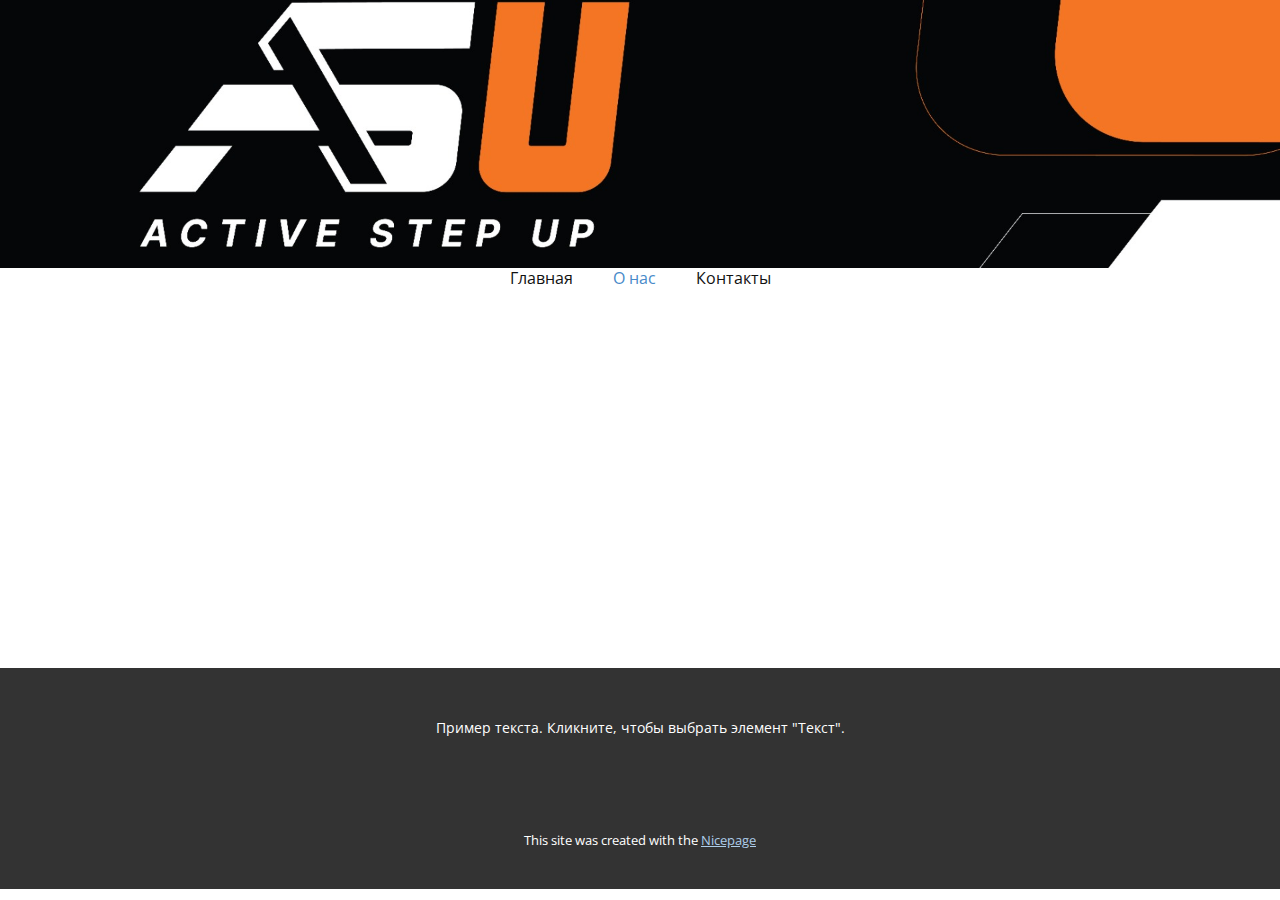
<file: О-нас.html>
<!DOCTYPE html>
<html style="font-size: 16px;" lang="ru"><head>
    <meta name="viewport" content="width=device-width, initial-scale=1.0">
    <meta charset="utf-8">
    <meta name="keywords" content="">
    <meta name="description" content="">
    <title>О нас</title>
    <link rel="stylesheet" href="nicepage.css" media="screen">
<link rel="stylesheet" href="О-нас.css" media="screen">
    <script class="u-script" type="text/javascript" src="jquery-1.9.1.min.js" defer=""></script>
    <script class="u-script" type="text/javascript" src="nicepage.js" defer=""></script>
    <meta name="generator" content="Nicepage 6.9.14, nicepage.com">
    <link id="u-theme-google-font" rel="stylesheet" href="https://fonts.googleapis.com/css?family=Roboto:100,100i,300,300i,400,400i,500,500i,700,700i,900,900i|Open+Sans:300,300i,400,400i,500,500i,600,600i,700,700i,800,800i">
    
    
    
    <script type="application/ld+json">{
		"@context": "http://schema.org",
		"@type": "Organization",
		"name": "",
		"url": "/"
}</script>
    <meta name="theme-color" content="#478ac9">
    <meta property="og:title" content="О нас">
    <meta property="og:type" content="website">
    <link rel="canonical" href="/">
  <meta data-intl-tel-input-cdn-path="intlTelInput/"></head>
  <body data-path-to-root="./" data-include-products="false" class="u-body u-xl-mode" data-lang="ru"><header class="u-clearfix u-header u-image u-header" id="sec-c4f5" data-image-width="1920" data-image-height="1047"><div class="u-clearfix u-sheet u-sheet-1">
        <nav class="u-menu u-menu-dropdown u-offcanvas u-menu-1">
          <div class="menu-collapse" style="font-size: 1rem; letter-spacing: 0px;">
            <a class="u-button-style u-custom-left-right-menu-spacing u-custom-padding-bottom u-custom-top-bottom-menu-spacing u-nav-link u-text-active-palette-1-base u-text-hover-palette-2-base" href="#">
              <svg class="u-svg-link" viewBox="0 0 24 24"><use xlink:href="#menu-hamburger"></use></svg>
              <svg class="u-svg-content" version="1.1" id="menu-hamburger" viewBox="0 0 16 16" x="0px" y="0px" xmlns:xlink="http://www.w3.org/1999/xlink" xmlns="http://www.w3.org/2000/svg"><g><rect y="1" width="16" height="2"></rect><rect y="7" width="16" height="2"></rect><rect y="13" width="16" height="2"></rect>
</g></svg>
            </a>
          </div>
          <div class="u-custom-menu u-nav-container">
            <ul class="u-nav u-unstyled u-nav-1"><li class="u-nav-item"><a class="u-button-style u-nav-link u-text-active-palette-1-base u-text-hover-palette-2-base" href="Главная.html" style="padding: 10px 20px;">Главная</a>
</li><li class="u-nav-item"><a class="u-button-style u-nav-link u-text-active-palette-1-base u-text-hover-palette-2-base" href="О-нас.html" style="padding: 10px 20px;">О нас</a><div class="u-nav-popup"><ul class="u-h-spacing-20 u-nav u-unstyled u-v-spacing-10"><li class="u-nav-item"><a class="u-button-style u-nav-link u-white">1</a>
</li></ul>
</div>
</li><li class="u-nav-item"><a class="u-button-style u-nav-link u-text-active-palette-1-base u-text-hover-palette-2-base" href="Контакты.html" style="padding: 10px 20px;">Контакты</a>
</li></ul>
          </div>
          <div class="u-custom-menu u-nav-container-collapse">
            <div class="u-black u-container-style u-inner-container-layout u-opacity u-opacity-95 u-sidenav">
              <div class="u-inner-container-layout u-sidenav-overflow">
                <div class="u-menu-close"></div>
                <ul class="u-align-center u-nav u-popupmenu-items u-unstyled u-nav-3"><li class="u-nav-item"><a class="u-button-style u-nav-link" href="Главная.html">Главная</a>
</li><li class="u-nav-item"><a class="u-button-style u-nav-link" href="О-нас.html">О нас</a><div class="u-nav-popup"><ul class="u-h-spacing-20 u-nav u-unstyled u-v-spacing-10"><li class="u-nav-item"><a class="u-button-style u-nav-link">1</a>
</li></ul>
</div>
</li><li class="u-nav-item"><a class="u-button-style u-nav-link" href="Контакты.html">Контакты</a>
</li></ul>
              </div>
            </div>
            <div class="u-black u-menu-overlay u-opacity u-opacity-70"></div>
          </div>
        </nav>
      </div></header>
    <section class="u-clearfix u-section-1" id="sec-5ed4">
      <div class="u-clearfix u-sheet u-sheet-1"></div>
    </section>
    
    
    
    <footer class="u-align-center u-clearfix u-footer u-grey-80 u-footer" id="sec-081e"><div class="u-clearfix u-sheet u-sheet-1">
        <p class="u-small-text u-text u-text-variant u-text-1">Пример текста. Кликните, чтобы выбрать элемент "Текст".</p>
      </div></footer>
    <section class="u-backlink u-clearfix u-grey-80">
      <p class="u-text">
        <span>This site was created with the </span>
        <a class="u-link" href="https://nicepage.com/" target="_blank" rel="nofollow">
          <span>Nicepage</span>
        </a>
      </p>
    </section>
  
</body></html>
</file>
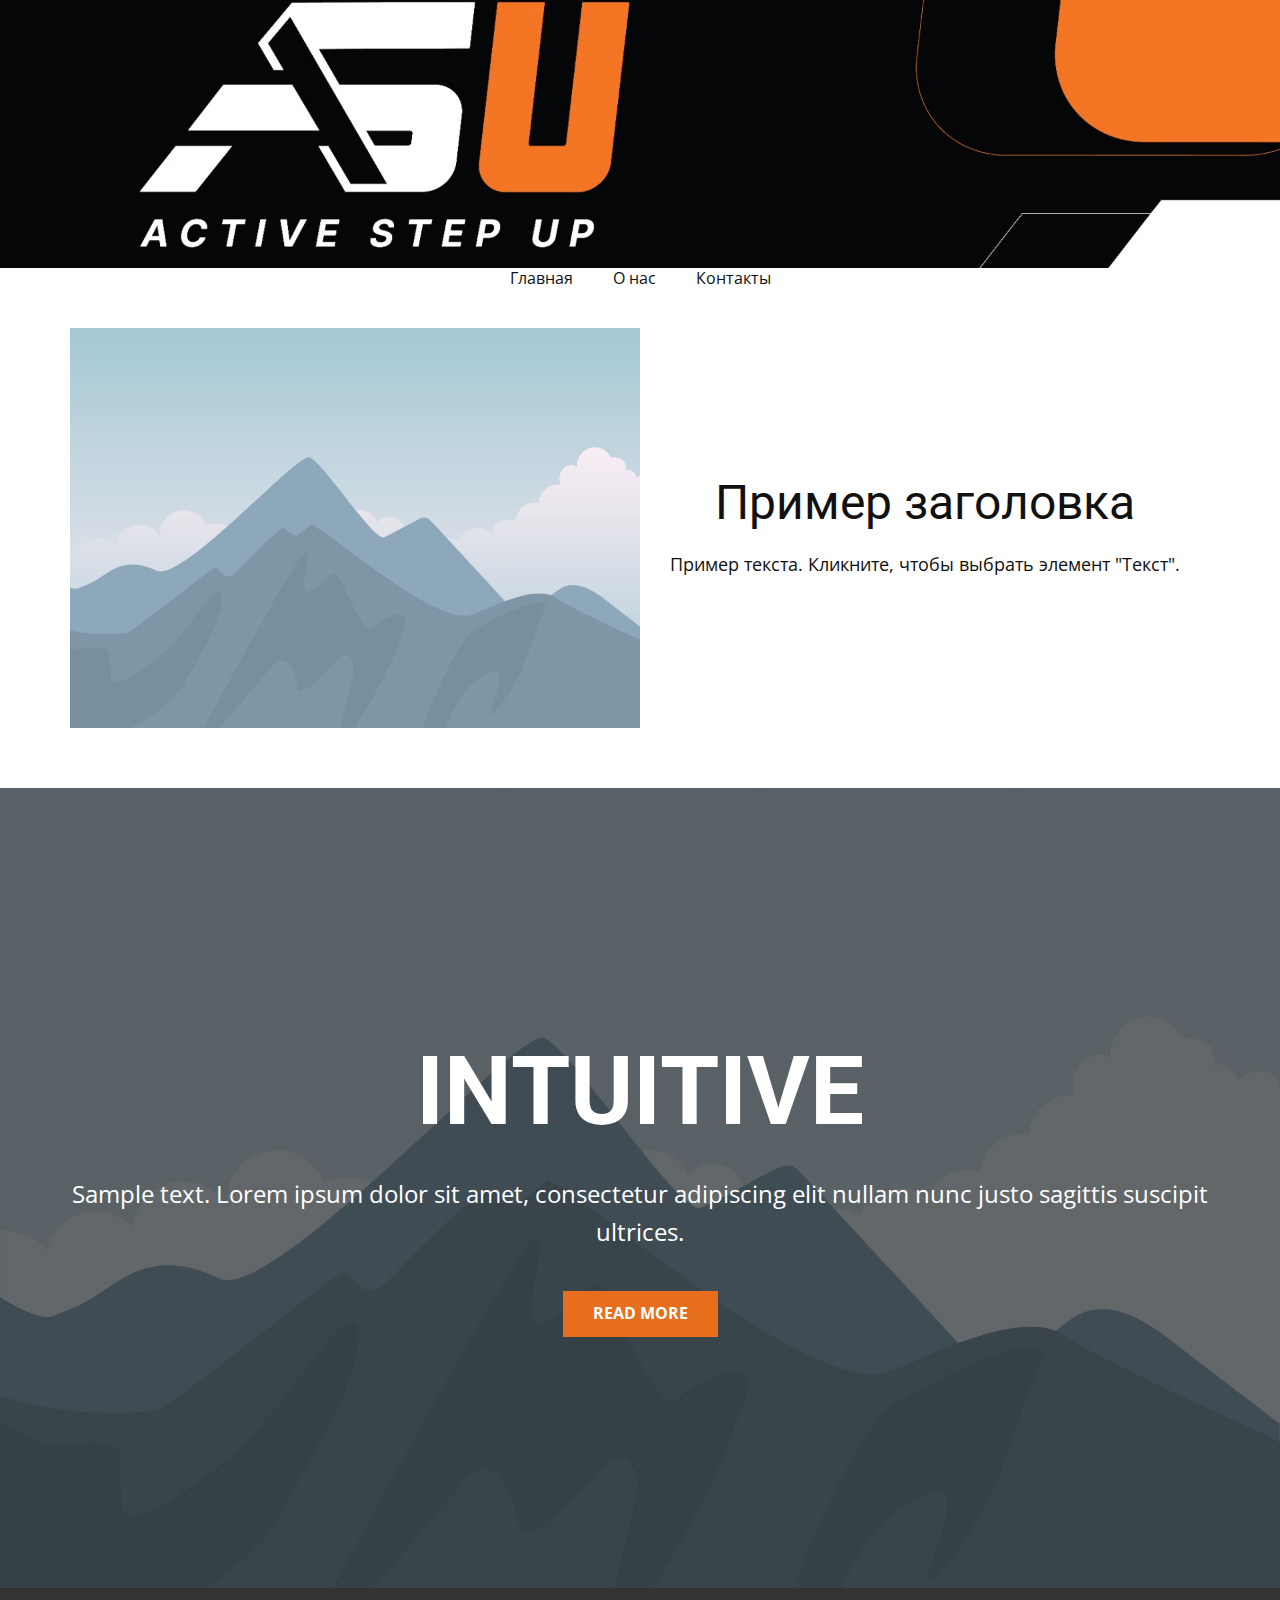
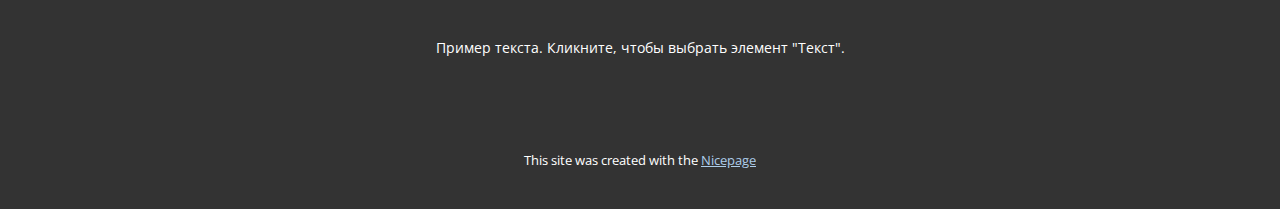
<file: Страница-1.html>
<!DOCTYPE html>
<html style="font-size: 16px;" lang="ru"><head>
    <meta name="viewport" content="width=device-width, initial-scale=1.0">
    <meta charset="utf-8">
    <meta name="keywords" content="INTUITIVE">
    <meta name="description" content="">
    <title>Страница 1</title>
    <link rel="stylesheet" href="nicepage.css" media="screen">
<link rel="stylesheet" href="Страница-1.css" media="screen">
    <script class="u-script" type="text/javascript" src="jquery-1.9.1.min.js" defer=""></script>
    <script class="u-script" type="text/javascript" src="nicepage.js" defer=""></script>
    <meta name="generator" content="Nicepage 6.9.14, nicepage.com">
    <link id="u-theme-google-font" rel="stylesheet" href="https://fonts.googleapis.com/css?family=Roboto:100,100i,300,300i,400,400i,500,500i,700,700i,900,900i|Open+Sans:300,300i,400,400i,500,500i,600,600i,700,700i,800,800i">
    
    
    
    
    <script type="application/ld+json">{
		"@context": "http://schema.org",
		"@type": "Organization",
		"name": ""
}</script>
    <meta name="theme-color" content="#478ac9">
    <meta property="og:title" content="Страница 1">
    <meta property="og:type" content="website">
  <meta data-intl-tel-input-cdn-path="intlTelInput/"></head>
  <body data-path-to-root="./" data-include-products="false" class="u-body u-xl-mode" data-lang="ru"><header class="u-clearfix u-header u-image u-header" id="sec-c4f5" data-image-width="1920" data-image-height="1047"><div class="u-clearfix u-sheet u-sheet-1">
        <nav class="u-menu u-menu-dropdown u-offcanvas u-menu-1">
          <div class="menu-collapse" style="font-size: 1rem; letter-spacing: 0px;">
            <a class="u-button-style u-custom-left-right-menu-spacing u-custom-padding-bottom u-custom-top-bottom-menu-spacing u-nav-link u-text-active-palette-1-base u-text-hover-palette-2-base" href="#">
              <svg class="u-svg-link" viewBox="0 0 24 24"><use xlink:href="#menu-hamburger"></use></svg>
              <svg class="u-svg-content" version="1.1" id="menu-hamburger" viewBox="0 0 16 16" x="0px" y="0px" xmlns:xlink="http://www.w3.org/1999/xlink" xmlns="http://www.w3.org/2000/svg"><g><rect y="1" width="16" height="2"></rect><rect y="7" width="16" height="2"></rect><rect y="13" width="16" height="2"></rect>
</g></svg>
            </a>
          </div>
          <div class="u-custom-menu u-nav-container">
            <ul class="u-nav u-unstyled u-nav-1"><li class="u-nav-item"><a class="u-button-style u-nav-link u-text-active-palette-1-base u-text-hover-palette-2-base" href="Главная.html" style="padding: 10px 20px;">Главная</a>
</li><li class="u-nav-item"><a class="u-button-style u-nav-link u-text-active-palette-1-base u-text-hover-palette-2-base" href="О-нас.html" style="padding: 10px 20px;">О нас</a><div class="u-nav-popup"><ul class="u-h-spacing-20 u-nav u-unstyled u-v-spacing-10"><li class="u-nav-item"><a class="u-button-style u-nav-link u-white">1</a>
</li></ul>
</div>
</li><li class="u-nav-item"><a class="u-button-style u-nav-link u-text-active-palette-1-base u-text-hover-palette-2-base" href="Контакты.html" style="padding: 10px 20px;">Контакты</a>
</li></ul>
          </div>
          <div class="u-custom-menu u-nav-container-collapse">
            <div class="u-black u-container-style u-inner-container-layout u-opacity u-opacity-95 u-sidenav">
              <div class="u-inner-container-layout u-sidenav-overflow">
                <div class="u-menu-close"></div>
                <ul class="u-align-center u-nav u-popupmenu-items u-unstyled u-nav-3"><li class="u-nav-item"><a class="u-button-style u-nav-link" href="Главная.html">Главная</a>
</li><li class="u-nav-item"><a class="u-button-style u-nav-link" href="О-нас.html">О нас</a><div class="u-nav-popup"><ul class="u-h-spacing-20 u-nav u-unstyled u-v-spacing-10"><li class="u-nav-item"><a class="u-button-style u-nav-link">1</a>
</li></ul>
</div>
</li><li class="u-nav-item"><a class="u-button-style u-nav-link" href="Контакты.html">Контакты</a>
</li></ul>
              </div>
            </div>
            <div class="u-black u-menu-overlay u-opacity u-opacity-70"></div>
          </div>
        </nav>
      </div></header>
    <section class="u-clearfix u-section-1" id="sec-5fab">
      <div class="u-clearfix u-sheet u-sheet-1">
        <div class="data-layout-selected u-clearfix u-expanded-width u-layout-wrap u-layout-wrap-1">
          <div class="u-layout">
            <div class="u-layout-row">
              <div class="u-container-align-center u-container-style u-image u-layout-cell u-size-30 u-image-1" data-image-width="400" data-image-height="265">
                <div class="u-container-layout u-valign-middle u-container-layout-1"></div>
              </div>
              <div class="u-container-align-center u-container-style u-layout-cell u-size-30 u-layout-cell-2">
                <div class="u-container-layout u-valign-middle u-container-layout-2">
                  <h2 class="u-align-center u-text u-text-default u-text-1">Пример заголовка</h2>
                  <p class="u-align-center u-text u-text-default u-text-2">Пример текста. Кликните, чтобы выбрать элемент "Текст".</p>
                </div>
              </div>
            </div>
          </div>
        </div>
      </div>
    </section>
    <section class="u-align-center u-clearfix u-container-align-center u-image u-shading u-section-2" id="sec-19f0">
      <div class="u-clearfix u-sheet u-valign-middle u-sheet-1">
        <h1 class="u-align-center u-text u-text-default u-title u-text-1">INTUITIVE</h1>
        <p class="u-align-center u-large-text u-text u-text-default u-text-variant u-text-2">Sample text. Lorem ipsum dolor sit amet, consectetur adipiscing elit nullam nunc justo sagittis suscipit ultrices.</p>
        <a href="#" class="u-align-center u-btn u-button-style u-palette-2-base u-btn-1">Read More</a>
      </div>
    </section>
    
    
    
    <footer class="u-align-center u-clearfix u-footer u-grey-80 u-footer" id="sec-081e"><div class="u-clearfix u-sheet u-sheet-1">
        <p class="u-small-text u-text u-text-variant u-text-1">Пример текста. Кликните, чтобы выбрать элемент "Текст".</p>
      </div></footer>
    <section class="u-backlink u-clearfix u-grey-80">
      <p class="u-text">
        <span>This site was created with the </span>
        <a class="u-link" href="https://nicepage.com/" target="_blank" rel="nofollow">
          <span>Nicepage</span>
        </a>
      </p>
    </section>
  
</body></html>
</file>
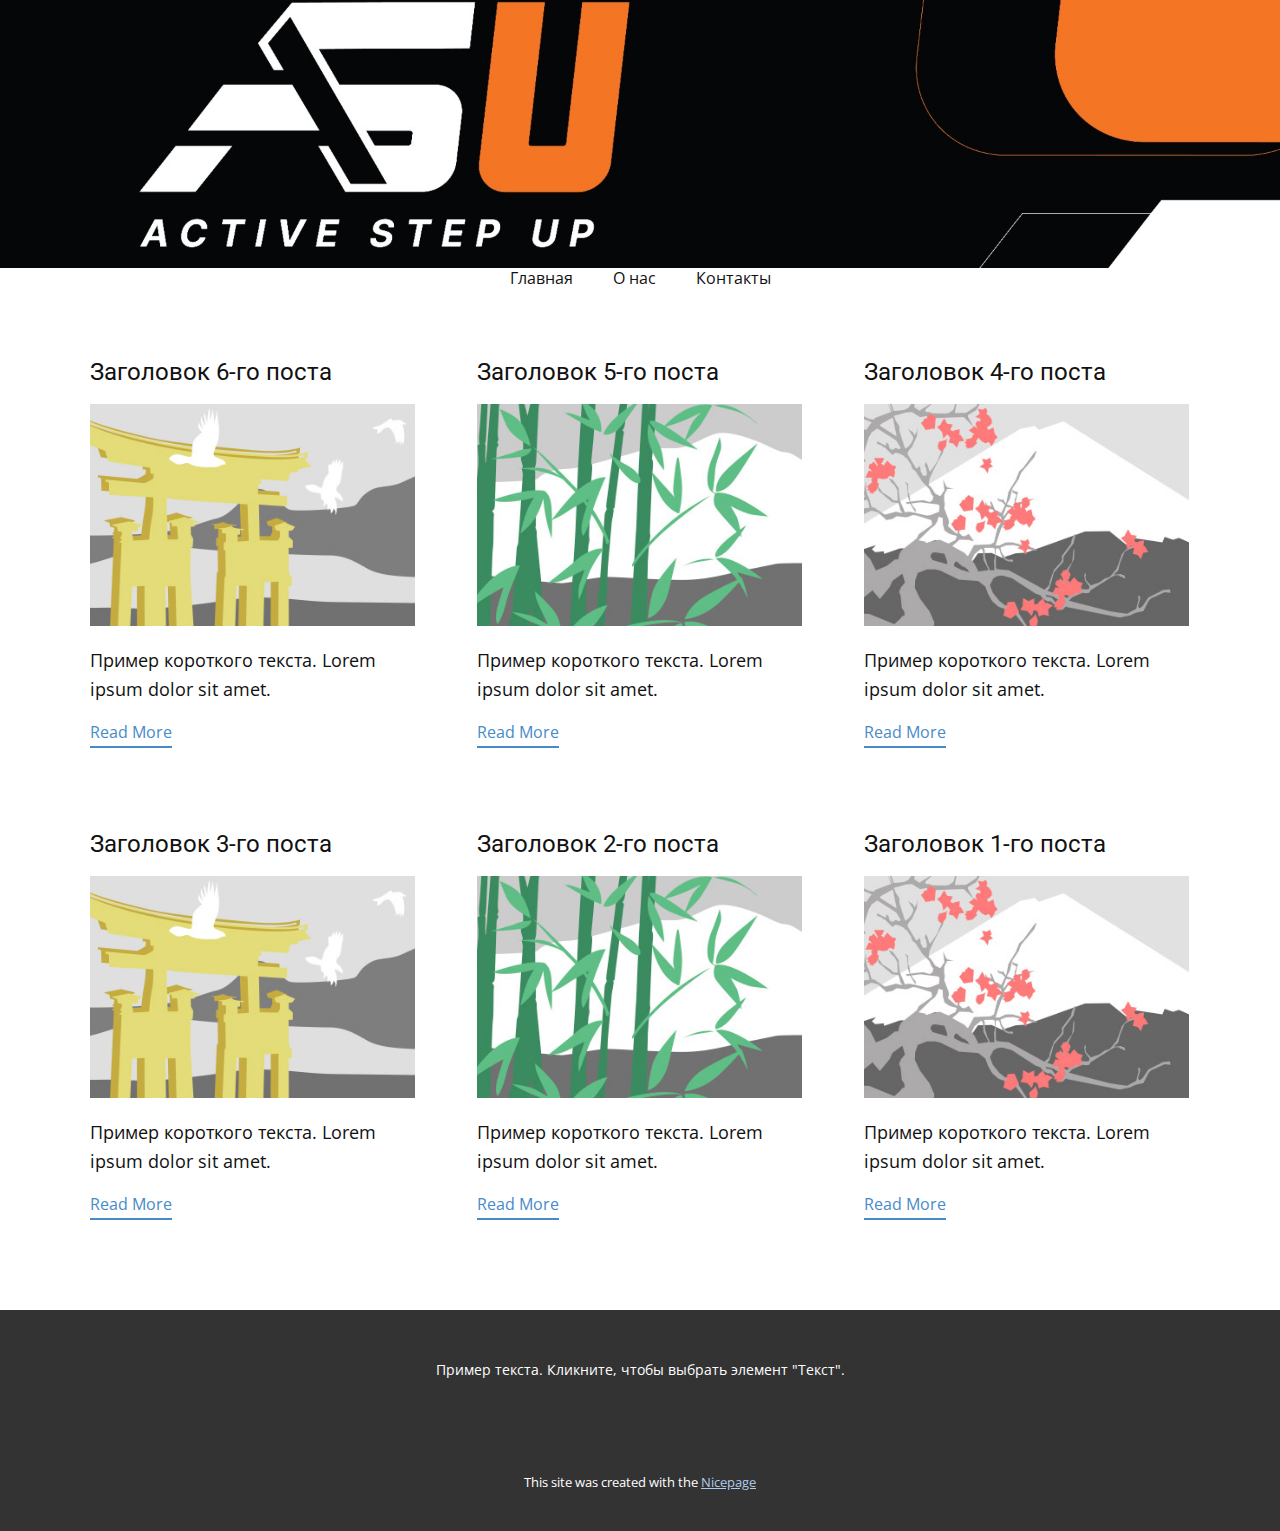
<file: blog/blog.html>
<!DOCTYPE html>
<html style="font-size: 16px;" lang="ru"><head>
    <meta name="viewport" content="width=device-width, initial-scale=1.0">
    <meta charset="utf-8">
    <meta name="keywords" content="">
    <meta name="description" content="">
    <title>Блог</title>
    <link rel="stylesheet" href="../nicepage.css" media="screen">
<link rel="stylesheet" href="../Blog-Template.css" media="screen">
    <script class="u-script" type="text/javascript" src="../jquery-1.9.1.min.js" defer=""></script>
    <script class="u-script" type="text/javascript" src="../nicepage.js" defer=""></script>
    <meta name="generator" content="Nicepage 6.9.14, nicepage.com">
    <link id="u-theme-google-font" rel="stylesheet" href="https://fonts.googleapis.com/css?family=Roboto:100,100i,300,300i,400,400i,500,500i,700,700i,900,900i|Open+Sans:300,300i,400,400i,500,500i,600,600i,700,700i,800,800i">
    
    
    
    <script type="application/ld+json">{
		"@context": "http://schema.org",
		"@type": "Organization",
		"name": ""
}</script>
    <meta name="theme-color" content="#478ac9">
  <meta data-intl-tel-input-cdn-path="intlTelInput/"></head>
  <body data-path-to-root="./" data-include-products="false" class="u-body u-xl-mode" data-lang="ru"><header class="u-clearfix u-header u-image u-header" id="sec-c4f5" data-image-width="1920" data-image-height="1047"><div class="u-clearfix u-sheet u-sheet-1">
        <nav class="u-menu u-menu-dropdown u-offcanvas u-menu-1">
          <div class="menu-collapse" style="font-size: 1rem; letter-spacing: 0px;">
            <a class="u-button-style u-custom-left-right-menu-spacing u-custom-padding-bottom u-custom-top-bottom-menu-spacing u-nav-link u-text-active-palette-1-base u-text-hover-palette-2-base" href="#">
              <svg class="u-svg-link" viewBox="0 0 24 24"><use xlink:href="#menu-hamburger"></use></svg>
              <svg class="u-svg-content" version="1.1" id="menu-hamburger" viewBox="0 0 16 16" x="0px" y="0px" xmlns:xlink="http://www.w3.org/1999/xlink" xmlns="http://www.w3.org/2000/svg"><g><rect y="1" width="16" height="2"></rect><rect y="7" width="16" height="2"></rect><rect y="13" width="16" height="2"></rect>
</g></svg>
            </a>
          </div>
          <div class="u-custom-menu u-nav-container">
            <ul class="u-nav u-unstyled u-nav-1"><li class="u-nav-item"><a class="u-button-style u-nav-link u-text-active-palette-1-base u-text-hover-palette-2-base" href="../Главная.html" style="padding: 10px 20px;">Главная</a>
</li><li class="u-nav-item"><a class="u-button-style u-nav-link u-text-active-palette-1-base u-text-hover-palette-2-base" href="../О-нас.html" style="padding: 10px 20px;">О нас</a><div class="u-nav-popup"><ul class="u-h-spacing-20 u-nav u-unstyled u-v-spacing-10"><li class="u-nav-item"><a class="u-button-style u-nav-link u-white">1</a>
</li></ul>
</div>
</li><li class="u-nav-item"><a class="u-button-style u-nav-link u-text-active-palette-1-base u-text-hover-palette-2-base" href="../Контакты.html" style="padding: 10px 20px;">Контакты</a>
</li></ul>
          </div>
          <div class="u-custom-menu u-nav-container-collapse">
            <div class="u-black u-container-style u-inner-container-layout u-opacity u-opacity-95 u-sidenav">
              <div class="u-inner-container-layout u-sidenav-overflow">
                <div class="u-menu-close"></div>
                <ul class="u-align-center u-nav u-popupmenu-items u-unstyled u-nav-3"><li class="u-nav-item"><a class="u-button-style u-nav-link" href="../Главная.html">Главная</a>
</li><li class="u-nav-item"><a class="u-button-style u-nav-link" href="../О-нас.html">О нас</a><div class="u-nav-popup"><ul class="u-h-spacing-20 u-nav u-unstyled u-v-spacing-10"><li class="u-nav-item"><a class="u-button-style u-nav-link">1</a>
</li></ul>
</div>
</li><li class="u-nav-item"><a class="u-button-style u-nav-link" href="../Контакты.html">Контакты</a>
</li></ul>
              </div>
            </div>
            <div class="u-black u-menu-overlay u-opacity u-opacity-70"></div>
          </div>
        </nav>
      </div></header>
    <section class="u-clearfix u-section-1" id="sec-08a7">
      <div class="u-clearfix u-sheet u-valign-middle u-sheet-1"><!--blog--><!--blog_options_json--><!--{"type":"Recent","source":"","tags":"","count":""}--><!--/blog_options_json-->
        <div class="u-blog u-expanded-width u-repeater u-repeater-1"><!--blog_post-->
          <div class="u-blog-post u-container-style u-repeater-item u-white u-repeater-item-1">
            <div class="u-container-layout u-similar-container u-valign-top u-container-layout-1"><!--blog_post_header-->
              <h4 class="u-blog-control u-text u-text-1">
                <a class="u-post-header-link" href="../blog/пост-5.html">Заголовок 6-го поста</a>
              </h4><!--/blog_post_header--><!--blog_post_image-->
              <a class="u-post-header-link" href="../blog/пост-5.html"><img alt="" class="u-blog-control u-expanded-width u-image u-image-default u-image-1" src="../images/8ad73f3c.jpeg"></a><!--/blog_post_image--><!--blog_post_content-->
              <div class="u-blog-control u-post-content u-text u-text-2 fr-view">Пример короткого текста. Lorem ipsum dolor sit amet.</div><!--/blog_post_content--><!--blog_post_readmore-->
              <a href="../blog/пост-5.html" class="u-blog-control u-border-2 u-border-palette-1-base u-btn u-btn-rectangle u-button-style u-none u-btn-1"><!--blog_post_readmore_content--><!--options_json--><!--{"content":"Read More","defaultValue":"Читать дальше"}--><!--/options_json-->Read More<!--/blog_post_readmore_content--></a><!--/blog_post_readmore-->
            </div>
          </div><div class="u-blog-post u-container-style u-repeater-item u-video-cover u-white">
            <div class="u-container-layout u-similar-container u-valign-top u-container-layout-2"><!--blog_post_header-->
              <h4 class="u-blog-control u-text u-text-3">
                <a class="u-post-header-link" href="../blog/пост-4.html">Заголовок 5-го поста</a>
              </h4><!--/blog_post_header--><!--blog_post_image-->
              <a class="u-post-header-link" href="../blog/пост-4.html"><img alt="" class="u-blog-control u-expanded-width u-image u-image-default u-image-2" src="../images/68f64b9d.jpeg"></a><!--/blog_post_image--><!--blog_post_content-->
              <div class="u-blog-control u-post-content u-text u-text-4 fr-view">Пример короткого текста. Lorem ipsum dolor sit amet.</div><!--/blog_post_content--><!--blog_post_readmore-->
              <a href="../blog/пост-4.html" class="u-blog-control u-border-2 u-border-palette-1-base u-btn u-btn-rectangle u-button-style u-none u-btn-2"><!--blog_post_readmore_content--><!--options_json--><!--{"content":"Read More","defaultValue":"Читать дальше"}--><!--/options_json-->Read More<!--/blog_post_readmore_content--></a><!--/blog_post_readmore-->
            </div>
          </div><div class="u-blog-post u-container-style u-repeater-item u-video-cover u-white">
            <div class="u-container-layout u-similar-container u-valign-top u-container-layout-3"><!--blog_post_header-->
              <h4 class="u-blog-control u-text u-text-5">
                <a class="u-post-header-link" href="../blog/пост-3.html">Заголовок 4-го поста</a>
              </h4><!--/blog_post_header--><!--blog_post_image-->
              <a class="u-post-header-link" href="../blog/пост-3.html"><img alt="" class="u-blog-control u-expanded-width u-image u-image-default u-image-3" src="../images/0fd3416c.jpeg"></a><!--/blog_post_image--><!--blog_post_content-->
              <div class="u-blog-control u-post-content u-text u-text-6 fr-view">Пример короткого текста. Lorem ipsum dolor sit amet.</div><!--/blog_post_content--><!--blog_post_readmore-->
              <a href="../blog/пост-3.html" class="u-blog-control u-border-2 u-border-palette-1-base u-btn u-btn-rectangle u-button-style u-none u-btn-3"><!--blog_post_readmore_content--><!--options_json--><!--{"content":"Read More","defaultValue":"Читать дальше"}--><!--/options_json-->Read More<!--/blog_post_readmore_content--></a><!--/blog_post_readmore-->
            </div>
          </div><div class="u-blog-post u-container-style u-repeater-item u-white u-repeater-item-1">
            <div class="u-container-layout u-similar-container u-valign-top u-container-layout-1"><!--blog_post_header-->
              <h4 class="u-blog-control u-text u-text-1">
                <a class="u-post-header-link" href="../blog/пост-2.html">Заголовок 3-го поста</a>
              </h4><!--/blog_post_header--><!--blog_post_image-->
              <a class="u-post-header-link" href="../blog/пост-2.html"><img alt="" class="u-blog-control u-expanded-width u-image u-image-default u-image-1" src="../images/8ad73f3c.jpeg"></a><!--/blog_post_image--><!--blog_post_content-->
              <div class="u-blog-control u-post-content u-text u-text-2 fr-view">Пример короткого текста. Lorem ipsum dolor sit amet.</div><!--/blog_post_content--><!--blog_post_readmore-->
              <a href="../blog/пост-2.html" class="u-blog-control u-border-2 u-border-palette-1-base u-btn u-btn-rectangle u-button-style u-none u-btn-1"><!--blog_post_readmore_content--><!--options_json--><!--{"content":"Read More","defaultValue":"Читать дальше"}--><!--/options_json-->Read More<!--/blog_post_readmore_content--></a><!--/blog_post_readmore-->
            </div>
          </div><div class="u-blog-post u-container-style u-repeater-item u-video-cover u-white">
            <div class="u-container-layout u-similar-container u-valign-top u-container-layout-2"><!--blog_post_header-->
              <h4 class="u-blog-control u-text u-text-3">
                <a class="u-post-header-link" href="../blog/пост-1.html">Заголовок 2-го поста</a>
              </h4><!--/blog_post_header--><!--blog_post_image-->
              <a class="u-post-header-link" href="../blog/пост-1.html"><img alt="" class="u-blog-control u-expanded-width u-image u-image-default u-image-2" src="../images/68f64b9d.jpeg"></a><!--/blog_post_image--><!--blog_post_content-->
              <div class="u-blog-control u-post-content u-text u-text-4 fr-view">Пример короткого текста. Lorem ipsum dolor sit amet.</div><!--/blog_post_content--><!--blog_post_readmore-->
              <a href="../blog/пост-1.html" class="u-blog-control u-border-2 u-border-palette-1-base u-btn u-btn-rectangle u-button-style u-none u-btn-2"><!--blog_post_readmore_content--><!--options_json--><!--{"content":"Read More","defaultValue":"Читать дальше"}--><!--/options_json-->Read More<!--/blog_post_readmore_content--></a><!--/blog_post_readmore-->
            </div>
          </div><div class="u-blog-post u-container-style u-repeater-item u-video-cover u-white">
            <div class="u-container-layout u-similar-container u-valign-top u-container-layout-3"><!--blog_post_header-->
              <h4 class="u-blog-control u-text u-text-5">
                <a class="u-post-header-link" href="../blog/пост.html">Заголовок 1-го поста</a>
              </h4><!--/blog_post_header--><!--blog_post_image-->
              <a class="u-post-header-link" href="../blog/пост.html"><img alt="" class="u-blog-control u-expanded-width u-image u-image-default u-image-3" src="../images/0fd3416c.jpeg"></a><!--/blog_post_image--><!--blog_post_content-->
              <div class="u-blog-control u-post-content u-text u-text-6 fr-view">Пример короткого текста. Lorem ipsum dolor sit amet.</div><!--/blog_post_content--><!--blog_post_readmore-->
              <a href="../blog/пост.html" class="u-blog-control u-border-2 u-border-palette-1-base u-btn u-btn-rectangle u-button-style u-none u-btn-3"><!--blog_post_readmore_content--><!--options_json--><!--{"content":"Read More","defaultValue":"Читать дальше"}--><!--/options_json-->Read More<!--/blog_post_readmore_content--></a><!--/blog_post_readmore-->
            </div>
          </div><!--/blog_post--><!--blog_post-->
          <!--/blog_post--><!--blog_post-->
          <!--/blog_post-->
        </div><!--/blog-->
      </div>
    </section>
    
    
    
    <footer class="u-align-center u-clearfix u-footer u-grey-80 u-footer" id="sec-081e"><div class="u-clearfix u-sheet u-sheet-1">
        <p class="u-small-text u-text u-text-variant u-text-1">Пример текста. Кликните, чтобы выбрать элемент "Текст".</p>
      </div></footer>
    <section class="u-backlink u-clearfix u-grey-80">
      <p class="u-text">
        <span>This site was created with the </span>
        <a class="u-link" href="https://nicepage.com/" target="_blank" rel="nofollow">
          <span>Nicepage</span>
        </a>
      </p>
    </section>
  
</body></html>
</file>
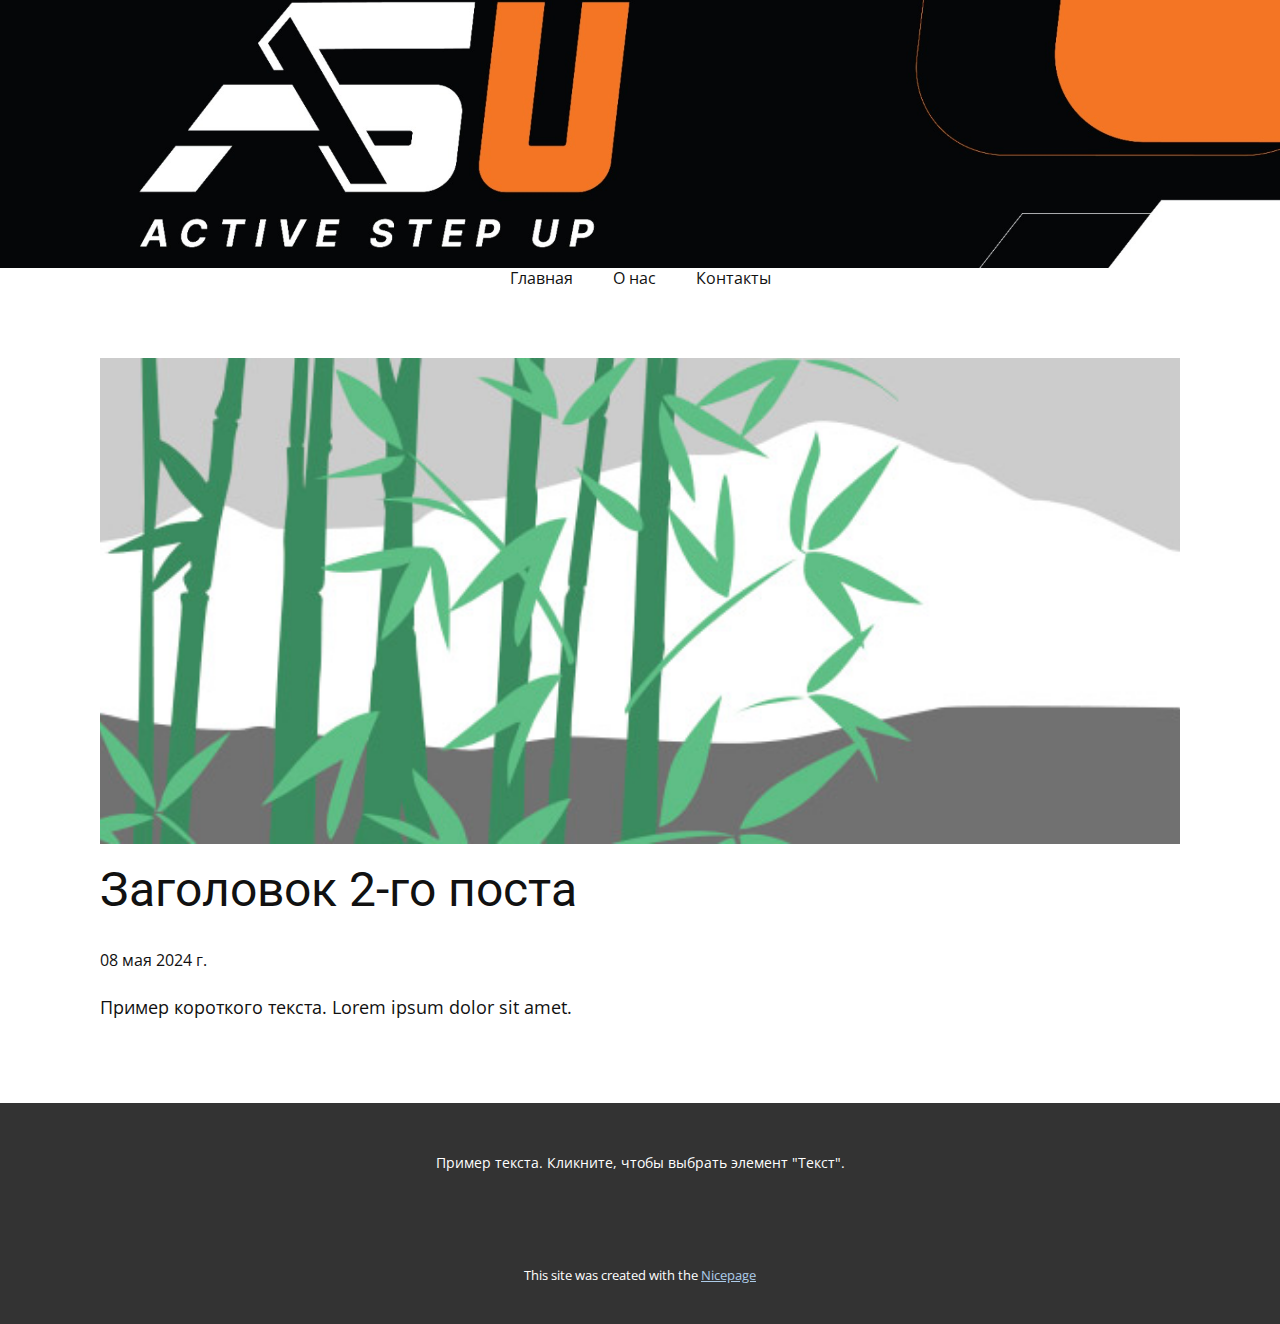
<file: blog/пост-1.html>
<!DOCTYPE html>
<html style="font-size: 16px;" lang="ru"><head>
    <meta name="viewport" content="width=device-width, initial-scale=1.0">
    <meta charset="utf-8">
    <meta name="keywords" content="Заголовок 6-го поста">
    <meta name="description" content="">
    <title>Заголовок 2-го поста</title>
    <link rel="stylesheet" href="../nicepage.css" media="screen">
<link rel="stylesheet" href="../Post-Template.css" media="screen">
    <script class="u-script" type="text/javascript" src="../jquery-1.9.1.min.js" defer=""></script>
    <script class="u-script" type="text/javascript" src="../nicepage.js" defer=""></script>
    <meta name="generator" content="Nicepage 6.9.14, nicepage.com">
    <link id="u-theme-google-font" rel="stylesheet" href="https://fonts.googleapis.com/css?family=Roboto:100,100i,300,300i,400,400i,500,500i,700,700i,900,900i|Open+Sans:300,300i,400,400i,500,500i,600,600i,700,700i,800,800i">
    
    
    
    <script type="application/ld+json">{
		"@context": "http://schema.org",
		"@type": "Organization",
		"name": ""
}</script>
    <meta name="theme-color" content="#478ac9">
  <meta data-intl-tel-input-cdn-path="intlTelInput/"></head>
  <body data-path-to-root="./" data-include-products="false" class="u-body u-xl-mode" data-lang="ru"><header class="u-clearfix u-header u-image u-header" id="sec-c4f5" data-image-width="1920" data-image-height="1047"><div class="u-clearfix u-sheet u-sheet-1">
        <nav class="u-menu u-menu-dropdown u-offcanvas u-menu-1">
          <div class="menu-collapse" style="font-size: 1rem; letter-spacing: 0px;">
            <a class="u-button-style u-custom-left-right-menu-spacing u-custom-padding-bottom u-custom-top-bottom-menu-spacing u-nav-link u-text-active-palette-1-base u-text-hover-palette-2-base" href="#">
              <svg class="u-svg-link" viewBox="0 0 24 24"><use xlink:href="#menu-hamburger"></use></svg>
              <svg class="u-svg-content" version="1.1" id="menu-hamburger" viewBox="0 0 16 16" x="0px" y="0px" xmlns:xlink="http://www.w3.org/1999/xlink" xmlns="http://www.w3.org/2000/svg"><g><rect y="1" width="16" height="2"></rect><rect y="7" width="16" height="2"></rect><rect y="13" width="16" height="2"></rect>
</g></svg>
            </a>
          </div>
          <div class="u-custom-menu u-nav-container">
            <ul class="u-nav u-unstyled u-nav-1"><li class="u-nav-item"><a class="u-button-style u-nav-link u-text-active-palette-1-base u-text-hover-palette-2-base" href="../Главная.html" style="padding: 10px 20px;">Главная</a>
</li><li class="u-nav-item"><a class="u-button-style u-nav-link u-text-active-palette-1-base u-text-hover-palette-2-base" href="../О-нас.html" style="padding: 10px 20px;">О нас</a><div class="u-nav-popup"><ul class="u-h-spacing-20 u-nav u-unstyled u-v-spacing-10"><li class="u-nav-item"><a class="u-button-style u-nav-link u-white">1</a>
</li></ul>
</div>
</li><li class="u-nav-item"><a class="u-button-style u-nav-link u-text-active-palette-1-base u-text-hover-palette-2-base" href="../Контакты.html" style="padding: 10px 20px;">Контакты</a>
</li></ul>
          </div>
          <div class="u-custom-menu u-nav-container-collapse">
            <div class="u-black u-container-style u-inner-container-layout u-opacity u-opacity-95 u-sidenav">
              <div class="u-inner-container-layout u-sidenav-overflow">
                <div class="u-menu-close"></div>
                <ul class="u-align-center u-nav u-popupmenu-items u-unstyled u-nav-3"><li class="u-nav-item"><a class="u-button-style u-nav-link" href="../Главная.html">Главная</a>
</li><li class="u-nav-item"><a class="u-button-style u-nav-link" href="../О-нас.html">О нас</a><div class="u-nav-popup"><ul class="u-h-spacing-20 u-nav u-unstyled u-v-spacing-10"><li class="u-nav-item"><a class="u-button-style u-nav-link">1</a>
</li></ul>
</div>
</li><li class="u-nav-item"><a class="u-button-style u-nav-link" href="../Контакты.html">Контакты</a>
</li></ul>
              </div>
            </div>
            <div class="u-black u-menu-overlay u-opacity u-opacity-70"></div>
          </div>
        </nav>
      </div></header>
    <section class="u-align-center u-clearfix u-section-1" id="sec-16d7">
      <div class="u-clearfix u-sheet u-valign-middle-md u-valign-middle-sm u-valign-middle-xs u-sheet-1"><!--post_details--><!--post_details_options_json--><!--{"source":""}--><!--/post_details_options_json--><!--blog_post-->
        <div class="u-container-style u-expanded-width u-post-details u-post-details-1">
          <div class="u-container-layout u-valign-middle u-container-layout-1"><!--blog_post_image-->
            <img alt="" class="u-blog-control u-expanded-width u-image u-image-default u-image-1" src="../images/68f64b9d.jpeg"><!--/blog_post_image--><!--blog_post_header-->
            <h2 class="u-blog-control u-text u-text-1">Заголовок 2-го поста</h2><!--/blog_post_header--><!--blog_post_metadata-->
            <div class="u-blog-control u-metadata u-metadata-1"><!--blog_post_metadata_date-->
              <span class="u-meta-date u-meta-icon">08 мая 2024 г.</span><!--/blog_post_metadata_date--><!--blog_post_metadata_category-->
              <!--/blog_post_metadata_category--><!--blog_post_metadata_comments-->
              <!--/blog_post_metadata_comments-->
            </div><!--/blog_post_metadata--><!--blog_post_content-->
            <div class="u-align-justify u-blog-control u-post-content u-text u-text-2 fr-view">
  Пример короткого текста. Lorem ipsum dolor sit amet.
  </div><!--/blog_post_content-->
          </div>
        </div><!--/blog_post--><!--/post_details-->
      </div>
    </section>
    
    
    
    <footer class="u-align-center u-clearfix u-footer u-grey-80 u-footer" id="sec-081e"><div class="u-clearfix u-sheet u-sheet-1">
        <p class="u-small-text u-text u-text-variant u-text-1">Пример текста. Кликните, чтобы выбрать элемент "Текст".</p>
      </div></footer>
    <section class="u-backlink u-clearfix u-grey-80">
      <p class="u-text">
        <span>This site was created with the </span>
        <a class="u-link" href="https://nicepage.com/" target="_blank" rel="nofollow">
          <span>Nicepage</span>
        </a>
      </p>
    </section>
  
</body></html>
</file>
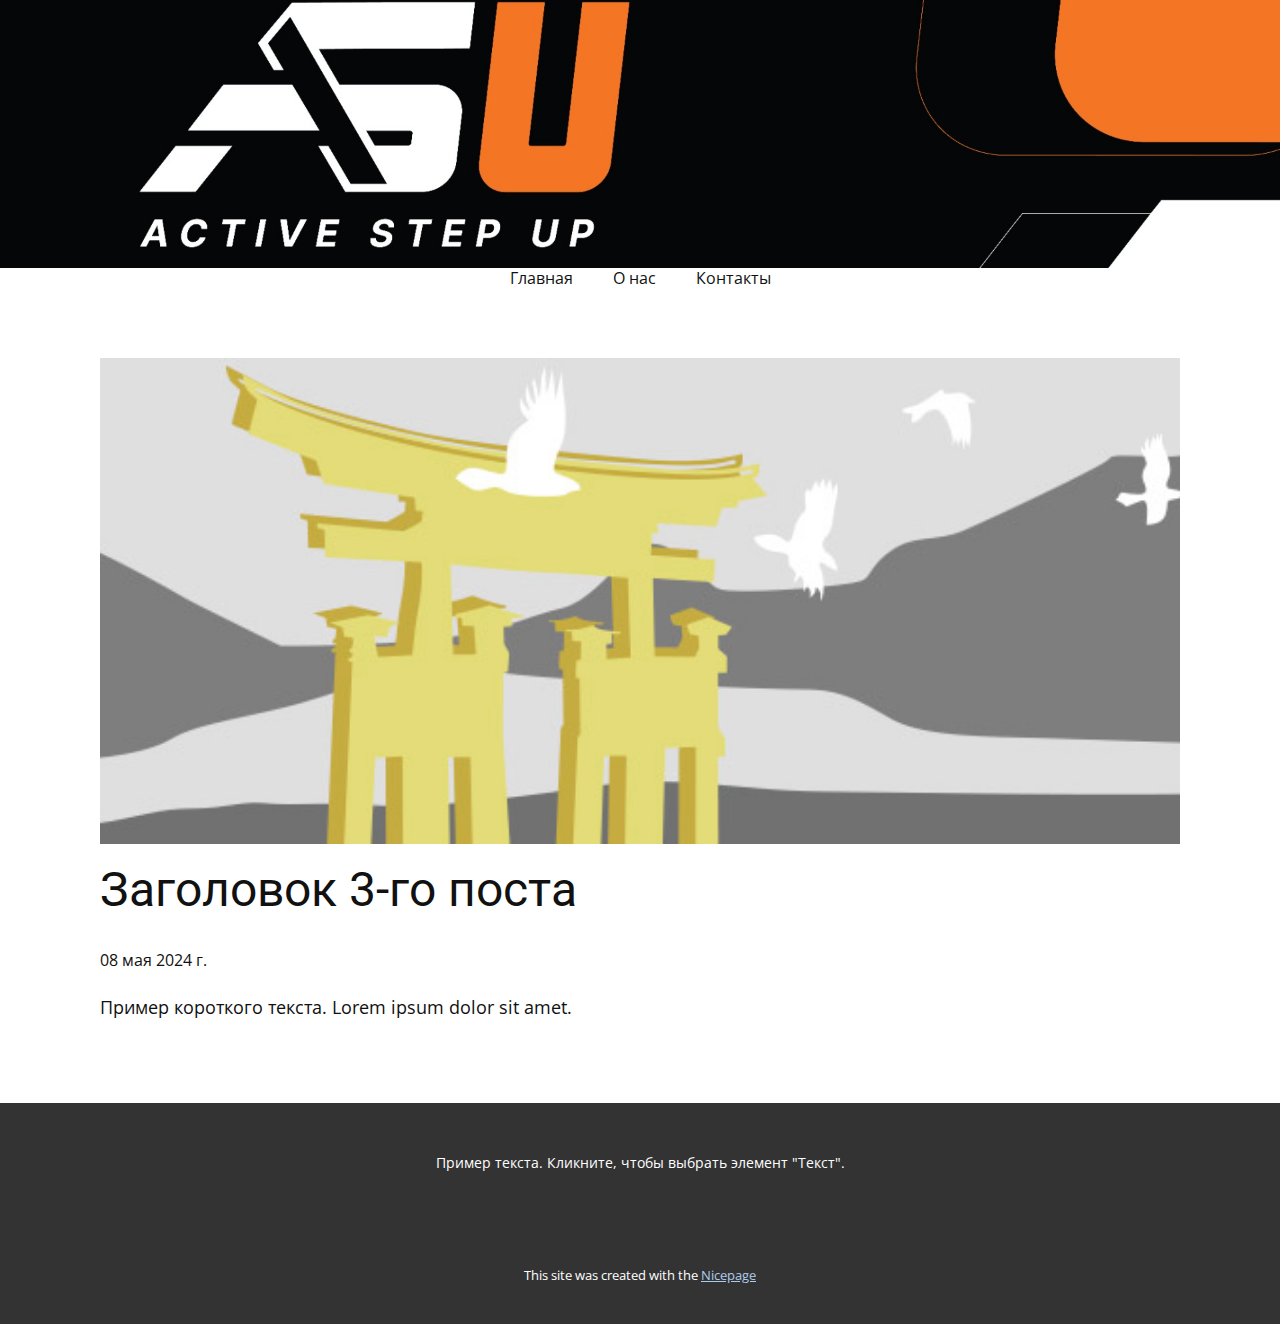
<file: blog/пост-2.html>
<!DOCTYPE html>
<html style="font-size: 16px;" lang="ru"><head>
    <meta name="viewport" content="width=device-width, initial-scale=1.0">
    <meta charset="utf-8">
    <meta name="keywords" content="Заголовок 6-го поста">
    <meta name="description" content="">
    <title>Заголовок 3-го поста</title>
    <link rel="stylesheet" href="../nicepage.css" media="screen">
<link rel="stylesheet" href="../Post-Template.css" media="screen">
    <script class="u-script" type="text/javascript" src="../jquery-1.9.1.min.js" defer=""></script>
    <script class="u-script" type="text/javascript" src="../nicepage.js" defer=""></script>
    <meta name="generator" content="Nicepage 6.9.14, nicepage.com">
    <link id="u-theme-google-font" rel="stylesheet" href="https://fonts.googleapis.com/css?family=Roboto:100,100i,300,300i,400,400i,500,500i,700,700i,900,900i|Open+Sans:300,300i,400,400i,500,500i,600,600i,700,700i,800,800i">
    
    
    
    <script type="application/ld+json">{
		"@context": "http://schema.org",
		"@type": "Organization",
		"name": ""
}</script>
    <meta name="theme-color" content="#478ac9">
  <meta data-intl-tel-input-cdn-path="intlTelInput/"></head>
  <body data-path-to-root="./" data-include-products="false" class="u-body u-xl-mode" data-lang="ru"><header class="u-clearfix u-header u-image u-header" id="sec-c4f5" data-image-width="1920" data-image-height="1047"><div class="u-clearfix u-sheet u-sheet-1">
        <nav class="u-menu u-menu-dropdown u-offcanvas u-menu-1">
          <div class="menu-collapse" style="font-size: 1rem; letter-spacing: 0px;">
            <a class="u-button-style u-custom-left-right-menu-spacing u-custom-padding-bottom u-custom-top-bottom-menu-spacing u-nav-link u-text-active-palette-1-base u-text-hover-palette-2-base" href="#">
              <svg class="u-svg-link" viewBox="0 0 24 24"><use xlink:href="#menu-hamburger"></use></svg>
              <svg class="u-svg-content" version="1.1" id="menu-hamburger" viewBox="0 0 16 16" x="0px" y="0px" xmlns:xlink="http://www.w3.org/1999/xlink" xmlns="http://www.w3.org/2000/svg"><g><rect y="1" width="16" height="2"></rect><rect y="7" width="16" height="2"></rect><rect y="13" width="16" height="2"></rect>
</g></svg>
            </a>
          </div>
          <div class="u-custom-menu u-nav-container">
            <ul class="u-nav u-unstyled u-nav-1"><li class="u-nav-item"><a class="u-button-style u-nav-link u-text-active-palette-1-base u-text-hover-palette-2-base" href="../Главная.html" style="padding: 10px 20px;">Главная</a>
</li><li class="u-nav-item"><a class="u-button-style u-nav-link u-text-active-palette-1-base u-text-hover-palette-2-base" href="../О-нас.html" style="padding: 10px 20px;">О нас</a><div class="u-nav-popup"><ul class="u-h-spacing-20 u-nav u-unstyled u-v-spacing-10"><li class="u-nav-item"><a class="u-button-style u-nav-link u-white">1</a>
</li></ul>
</div>
</li><li class="u-nav-item"><a class="u-button-style u-nav-link u-text-active-palette-1-base u-text-hover-palette-2-base" href="../Контакты.html" style="padding: 10px 20px;">Контакты</a>
</li></ul>
          </div>
          <div class="u-custom-menu u-nav-container-collapse">
            <div class="u-black u-container-style u-inner-container-layout u-opacity u-opacity-95 u-sidenav">
              <div class="u-inner-container-layout u-sidenav-overflow">
                <div class="u-menu-close"></div>
                <ul class="u-align-center u-nav u-popupmenu-items u-unstyled u-nav-3"><li class="u-nav-item"><a class="u-button-style u-nav-link" href="../Главная.html">Главная</a>
</li><li class="u-nav-item"><a class="u-button-style u-nav-link" href="../О-нас.html">О нас</a><div class="u-nav-popup"><ul class="u-h-spacing-20 u-nav u-unstyled u-v-spacing-10"><li class="u-nav-item"><a class="u-button-style u-nav-link">1</a>
</li></ul>
</div>
</li><li class="u-nav-item"><a class="u-button-style u-nav-link" href="../Контакты.html">Контакты</a>
</li></ul>
              </div>
            </div>
            <div class="u-black u-menu-overlay u-opacity u-opacity-70"></div>
          </div>
        </nav>
      </div></header>
    <section class="u-align-center u-clearfix u-section-1" id="sec-16d7">
      <div class="u-clearfix u-sheet u-valign-middle-md u-valign-middle-sm u-valign-middle-xs u-sheet-1"><!--post_details--><!--post_details_options_json--><!--{"source":""}--><!--/post_details_options_json--><!--blog_post-->
        <div class="u-container-style u-expanded-width u-post-details u-post-details-1">
          <div class="u-container-layout u-valign-middle u-container-layout-1"><!--blog_post_image-->
            <img alt="" class="u-blog-control u-expanded-width u-image u-image-default u-image-1" src="../images/8ad73f3c.jpeg"><!--/blog_post_image--><!--blog_post_header-->
            <h2 class="u-blog-control u-text u-text-1">Заголовок 3-го поста</h2><!--/blog_post_header--><!--blog_post_metadata-->
            <div class="u-blog-control u-metadata u-metadata-1"><!--blog_post_metadata_date-->
              <span class="u-meta-date u-meta-icon">08 мая 2024 г.</span><!--/blog_post_metadata_date--><!--blog_post_metadata_category-->
              <!--/blog_post_metadata_category--><!--blog_post_metadata_comments-->
              <!--/blog_post_metadata_comments-->
            </div><!--/blog_post_metadata--><!--blog_post_content-->
            <div class="u-align-justify u-blog-control u-post-content u-text u-text-2 fr-view">
  Пример короткого текста. Lorem ipsum dolor sit amet.
  </div><!--/blog_post_content-->
          </div>
        </div><!--/blog_post--><!--/post_details-->
      </div>
    </section>
    
    
    
    <footer class="u-align-center u-clearfix u-footer u-grey-80 u-footer" id="sec-081e"><div class="u-clearfix u-sheet u-sheet-1">
        <p class="u-small-text u-text u-text-variant u-text-1">Пример текста. Кликните, чтобы выбрать элемент "Текст".</p>
      </div></footer>
    <section class="u-backlink u-clearfix u-grey-80">
      <p class="u-text">
        <span>This site was created with the </span>
        <a class="u-link" href="https://nicepage.com/" target="_blank" rel="nofollow">
          <span>Nicepage</span>
        </a>
      </p>
    </section>
  
</body></html>
</file>
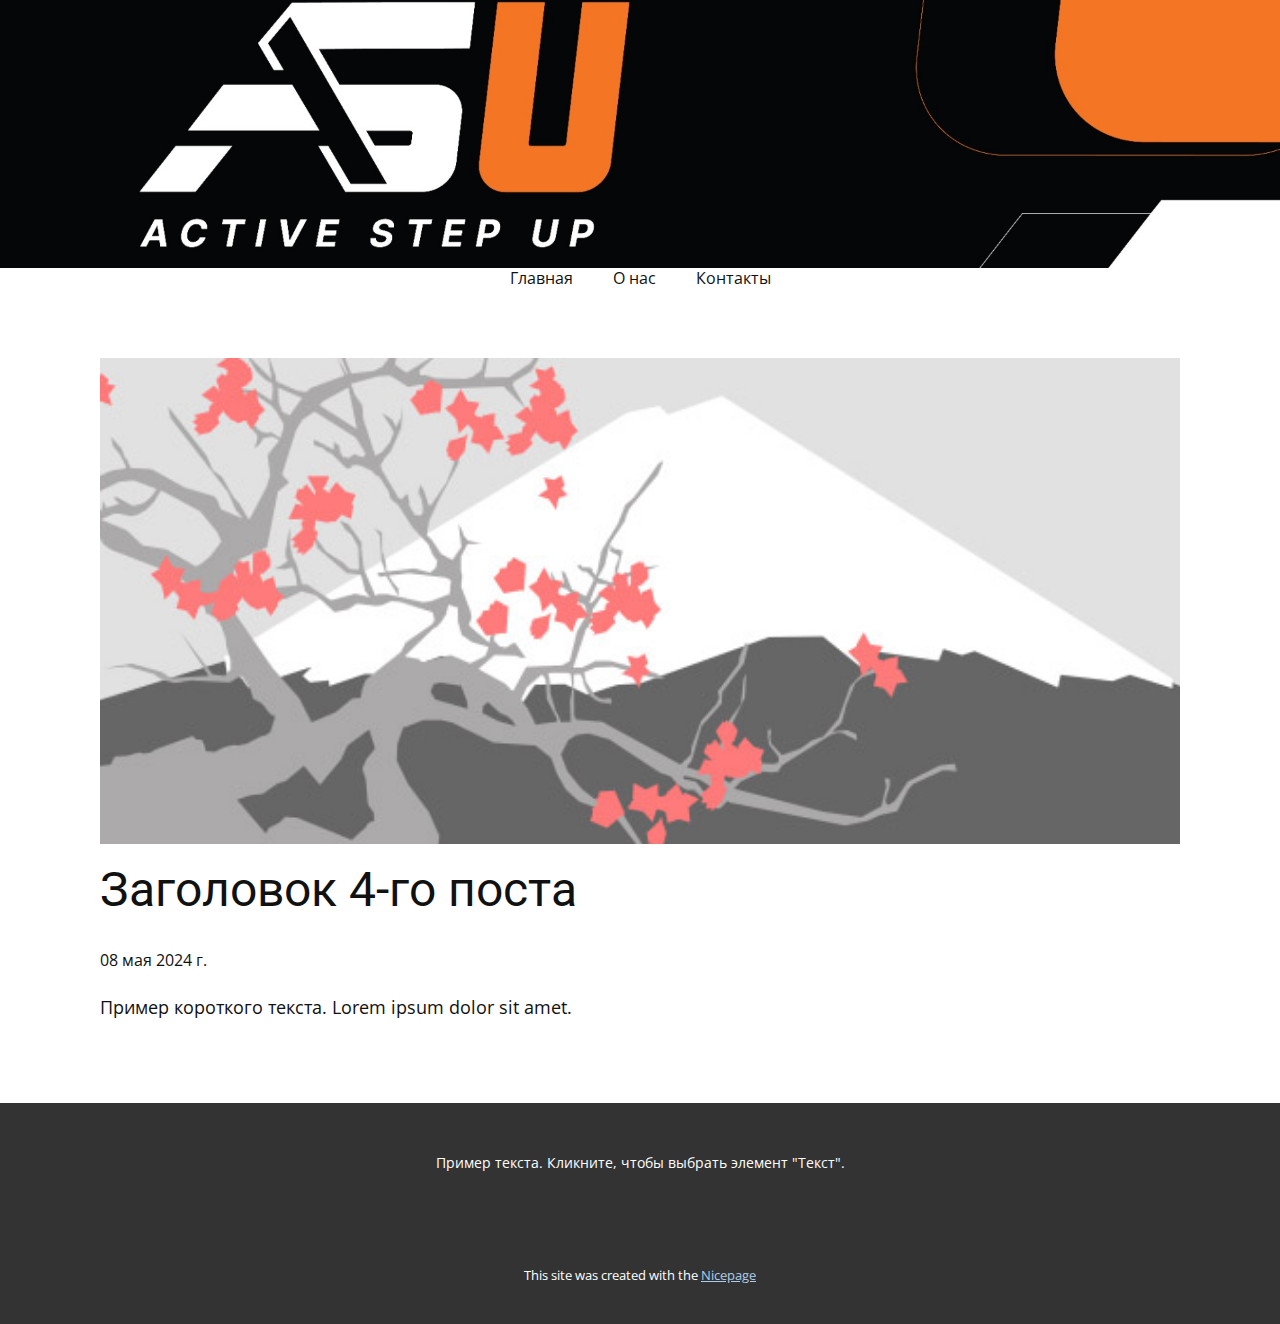
<file: blog/пост-3.html>
<!DOCTYPE html>
<html style="font-size: 16px;" lang="ru"><head>
    <meta name="viewport" content="width=device-width, initial-scale=1.0">
    <meta charset="utf-8">
    <meta name="keywords" content="Заголовок 6-го поста">
    <meta name="description" content="">
    <title>Заголовок 4-го поста</title>
    <link rel="stylesheet" href="../nicepage.css" media="screen">
<link rel="stylesheet" href="../Post-Template.css" media="screen">
    <script class="u-script" type="text/javascript" src="../jquery-1.9.1.min.js" defer=""></script>
    <script class="u-script" type="text/javascript" src="../nicepage.js" defer=""></script>
    <meta name="generator" content="Nicepage 6.9.14, nicepage.com">
    <link id="u-theme-google-font" rel="stylesheet" href="https://fonts.googleapis.com/css?family=Roboto:100,100i,300,300i,400,400i,500,500i,700,700i,900,900i|Open+Sans:300,300i,400,400i,500,500i,600,600i,700,700i,800,800i">
    
    
    
    <script type="application/ld+json">{
		"@context": "http://schema.org",
		"@type": "Organization",
		"name": ""
}</script>
    <meta name="theme-color" content="#478ac9">
  <meta data-intl-tel-input-cdn-path="intlTelInput/"></head>
  <body data-path-to-root="./" data-include-products="false" class="u-body u-xl-mode" data-lang="ru"><header class="u-clearfix u-header u-image u-header" id="sec-c4f5" data-image-width="1920" data-image-height="1047"><div class="u-clearfix u-sheet u-sheet-1">
        <nav class="u-menu u-menu-dropdown u-offcanvas u-menu-1">
          <div class="menu-collapse" style="font-size: 1rem; letter-spacing: 0px;">
            <a class="u-button-style u-custom-left-right-menu-spacing u-custom-padding-bottom u-custom-top-bottom-menu-spacing u-nav-link u-text-active-palette-1-base u-text-hover-palette-2-base" href="#">
              <svg class="u-svg-link" viewBox="0 0 24 24"><use xlink:href="#menu-hamburger"></use></svg>
              <svg class="u-svg-content" version="1.1" id="menu-hamburger" viewBox="0 0 16 16" x="0px" y="0px" xmlns:xlink="http://www.w3.org/1999/xlink" xmlns="http://www.w3.org/2000/svg"><g><rect y="1" width="16" height="2"></rect><rect y="7" width="16" height="2"></rect><rect y="13" width="16" height="2"></rect>
</g></svg>
            </a>
          </div>
          <div class="u-custom-menu u-nav-container">
            <ul class="u-nav u-unstyled u-nav-1"><li class="u-nav-item"><a class="u-button-style u-nav-link u-text-active-palette-1-base u-text-hover-palette-2-base" href="../Главная.html" style="padding: 10px 20px;">Главная</a>
</li><li class="u-nav-item"><a class="u-button-style u-nav-link u-text-active-palette-1-base u-text-hover-palette-2-base" href="../О-нас.html" style="padding: 10px 20px;">О нас</a><div class="u-nav-popup"><ul class="u-h-spacing-20 u-nav u-unstyled u-v-spacing-10"><li class="u-nav-item"><a class="u-button-style u-nav-link u-white">1</a>
</li></ul>
</div>
</li><li class="u-nav-item"><a class="u-button-style u-nav-link u-text-active-palette-1-base u-text-hover-palette-2-base" href="../Контакты.html" style="padding: 10px 20px;">Контакты</a>
</li></ul>
          </div>
          <div class="u-custom-menu u-nav-container-collapse">
            <div class="u-black u-container-style u-inner-container-layout u-opacity u-opacity-95 u-sidenav">
              <div class="u-inner-container-layout u-sidenav-overflow">
                <div class="u-menu-close"></div>
                <ul class="u-align-center u-nav u-popupmenu-items u-unstyled u-nav-3"><li class="u-nav-item"><a class="u-button-style u-nav-link" href="../Главная.html">Главная</a>
</li><li class="u-nav-item"><a class="u-button-style u-nav-link" href="../О-нас.html">О нас</a><div class="u-nav-popup"><ul class="u-h-spacing-20 u-nav u-unstyled u-v-spacing-10"><li class="u-nav-item"><a class="u-button-style u-nav-link">1</a>
</li></ul>
</div>
</li><li class="u-nav-item"><a class="u-button-style u-nav-link" href="../Контакты.html">Контакты</a>
</li></ul>
              </div>
            </div>
            <div class="u-black u-menu-overlay u-opacity u-opacity-70"></div>
          </div>
        </nav>
      </div></header>
    <section class="u-align-center u-clearfix u-section-1" id="sec-16d7">
      <div class="u-clearfix u-sheet u-valign-middle-md u-valign-middle-sm u-valign-middle-xs u-sheet-1"><!--post_details--><!--post_details_options_json--><!--{"source":""}--><!--/post_details_options_json--><!--blog_post-->
        <div class="u-container-style u-expanded-width u-post-details u-post-details-1">
          <div class="u-container-layout u-valign-middle u-container-layout-1"><!--blog_post_image-->
            <img alt="" class="u-blog-control u-expanded-width u-image u-image-default u-image-1" src="../images/0fd3416c.jpeg"><!--/blog_post_image--><!--blog_post_header-->
            <h2 class="u-blog-control u-text u-text-1">Заголовок 4-го поста</h2><!--/blog_post_header--><!--blog_post_metadata-->
            <div class="u-blog-control u-metadata u-metadata-1"><!--blog_post_metadata_date-->
              <span class="u-meta-date u-meta-icon">08 мая 2024 г.</span><!--/blog_post_metadata_date--><!--blog_post_metadata_category-->
              <!--/blog_post_metadata_category--><!--blog_post_metadata_comments-->
              <!--/blog_post_metadata_comments-->
            </div><!--/blog_post_metadata--><!--blog_post_content-->
            <div class="u-align-justify u-blog-control u-post-content u-text u-text-2 fr-view">
  Пример короткого текста. Lorem ipsum dolor sit amet.
  </div><!--/blog_post_content-->
          </div>
        </div><!--/blog_post--><!--/post_details-->
      </div>
    </section>
    
    
    
    <footer class="u-align-center u-clearfix u-footer u-grey-80 u-footer" id="sec-081e"><div class="u-clearfix u-sheet u-sheet-1">
        <p class="u-small-text u-text u-text-variant u-text-1">Пример текста. Кликните, чтобы выбрать элемент "Текст".</p>
      </div></footer>
    <section class="u-backlink u-clearfix u-grey-80">
      <p class="u-text">
        <span>This site was created with the </span>
        <a class="u-link" href="https://nicepage.com/" target="_blank" rel="nofollow">
          <span>Nicepage</span>
        </a>
      </p>
    </section>
  
</body></html>
</file>
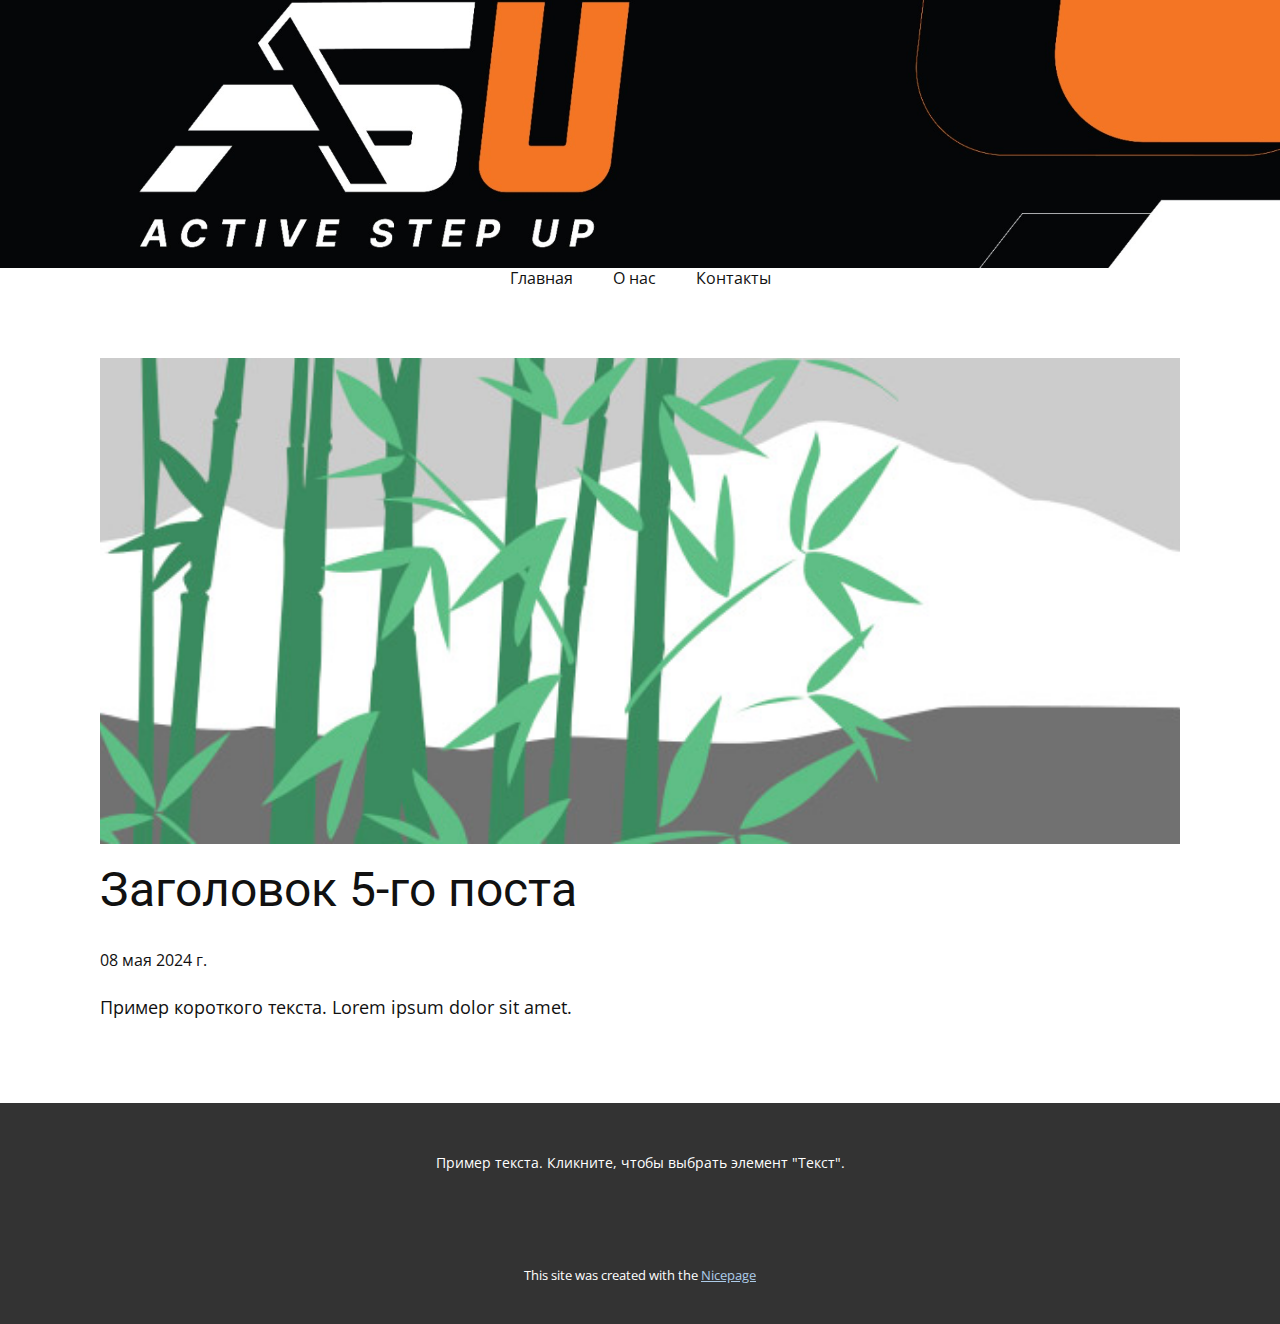
<file: blog/пост-4.html>
<!DOCTYPE html>
<html style="font-size: 16px;" lang="ru"><head>
    <meta name="viewport" content="width=device-width, initial-scale=1.0">
    <meta charset="utf-8">
    <meta name="keywords" content="Заголовок 6-го поста">
    <meta name="description" content="">
    <title>Заголовок 5-го поста</title>
    <link rel="stylesheet" href="../nicepage.css" media="screen">
<link rel="stylesheet" href="../Post-Template.css" media="screen">
    <script class="u-script" type="text/javascript" src="../jquery-1.9.1.min.js" defer=""></script>
    <script class="u-script" type="text/javascript" src="../nicepage.js" defer=""></script>
    <meta name="generator" content="Nicepage 6.9.14, nicepage.com">
    <link id="u-theme-google-font" rel="stylesheet" href="https://fonts.googleapis.com/css?family=Roboto:100,100i,300,300i,400,400i,500,500i,700,700i,900,900i|Open+Sans:300,300i,400,400i,500,500i,600,600i,700,700i,800,800i">
    
    
    
    <script type="application/ld+json">{
		"@context": "http://schema.org",
		"@type": "Organization",
		"name": ""
}</script>
    <meta name="theme-color" content="#478ac9">
  <meta data-intl-tel-input-cdn-path="intlTelInput/"></head>
  <body data-path-to-root="./" data-include-products="false" class="u-body u-xl-mode" data-lang="ru"><header class="u-clearfix u-header u-image u-header" id="sec-c4f5" data-image-width="1920" data-image-height="1047"><div class="u-clearfix u-sheet u-sheet-1">
        <nav class="u-menu u-menu-dropdown u-offcanvas u-menu-1">
          <div class="menu-collapse" style="font-size: 1rem; letter-spacing: 0px;">
            <a class="u-button-style u-custom-left-right-menu-spacing u-custom-padding-bottom u-custom-top-bottom-menu-spacing u-nav-link u-text-active-palette-1-base u-text-hover-palette-2-base" href="#">
              <svg class="u-svg-link" viewBox="0 0 24 24"><use xlink:href="#menu-hamburger"></use></svg>
              <svg class="u-svg-content" version="1.1" id="menu-hamburger" viewBox="0 0 16 16" x="0px" y="0px" xmlns:xlink="http://www.w3.org/1999/xlink" xmlns="http://www.w3.org/2000/svg"><g><rect y="1" width="16" height="2"></rect><rect y="7" width="16" height="2"></rect><rect y="13" width="16" height="2"></rect>
</g></svg>
            </a>
          </div>
          <div class="u-custom-menu u-nav-container">
            <ul class="u-nav u-unstyled u-nav-1"><li class="u-nav-item"><a class="u-button-style u-nav-link u-text-active-palette-1-base u-text-hover-palette-2-base" href="../Главная.html" style="padding: 10px 20px;">Главная</a>
</li><li class="u-nav-item"><a class="u-button-style u-nav-link u-text-active-palette-1-base u-text-hover-palette-2-base" href="../О-нас.html" style="padding: 10px 20px;">О нас</a><div class="u-nav-popup"><ul class="u-h-spacing-20 u-nav u-unstyled u-v-spacing-10"><li class="u-nav-item"><a class="u-button-style u-nav-link u-white">1</a>
</li></ul>
</div>
</li><li class="u-nav-item"><a class="u-button-style u-nav-link u-text-active-palette-1-base u-text-hover-palette-2-base" href="../Контакты.html" style="padding: 10px 20px;">Контакты</a>
</li></ul>
          </div>
          <div class="u-custom-menu u-nav-container-collapse">
            <div class="u-black u-container-style u-inner-container-layout u-opacity u-opacity-95 u-sidenav">
              <div class="u-inner-container-layout u-sidenav-overflow">
                <div class="u-menu-close"></div>
                <ul class="u-align-center u-nav u-popupmenu-items u-unstyled u-nav-3"><li class="u-nav-item"><a class="u-button-style u-nav-link" href="../Главная.html">Главная</a>
</li><li class="u-nav-item"><a class="u-button-style u-nav-link" href="../О-нас.html">О нас</a><div class="u-nav-popup"><ul class="u-h-spacing-20 u-nav u-unstyled u-v-spacing-10"><li class="u-nav-item"><a class="u-button-style u-nav-link">1</a>
</li></ul>
</div>
</li><li class="u-nav-item"><a class="u-button-style u-nav-link" href="../Контакты.html">Контакты</a>
</li></ul>
              </div>
            </div>
            <div class="u-black u-menu-overlay u-opacity u-opacity-70"></div>
          </div>
        </nav>
      </div></header>
    <section class="u-align-center u-clearfix u-section-1" id="sec-16d7">
      <div class="u-clearfix u-sheet u-valign-middle-md u-valign-middle-sm u-valign-middle-xs u-sheet-1"><!--post_details--><!--post_details_options_json--><!--{"source":""}--><!--/post_details_options_json--><!--blog_post-->
        <div class="u-container-style u-expanded-width u-post-details u-post-details-1">
          <div class="u-container-layout u-valign-middle u-container-layout-1"><!--blog_post_image-->
            <img alt="" class="u-blog-control u-expanded-width u-image u-image-default u-image-1" src="../images/68f64b9d.jpeg"><!--/blog_post_image--><!--blog_post_header-->
            <h2 class="u-blog-control u-text u-text-1">Заголовок 5-го поста</h2><!--/blog_post_header--><!--blog_post_metadata-->
            <div class="u-blog-control u-metadata u-metadata-1"><!--blog_post_metadata_date-->
              <span class="u-meta-date u-meta-icon">08 мая 2024 г.</span><!--/blog_post_metadata_date--><!--blog_post_metadata_category-->
              <!--/blog_post_metadata_category--><!--blog_post_metadata_comments-->
              <!--/blog_post_metadata_comments-->
            </div><!--/blog_post_metadata--><!--blog_post_content-->
            <div class="u-align-justify u-blog-control u-post-content u-text u-text-2 fr-view">
  Пример короткого текста. Lorem ipsum dolor sit amet.
  </div><!--/blog_post_content-->
          </div>
        </div><!--/blog_post--><!--/post_details-->
      </div>
    </section>
    
    
    
    <footer class="u-align-center u-clearfix u-footer u-grey-80 u-footer" id="sec-081e"><div class="u-clearfix u-sheet u-sheet-1">
        <p class="u-small-text u-text u-text-variant u-text-1">Пример текста. Кликните, чтобы выбрать элемент "Текст".</p>
      </div></footer>
    <section class="u-backlink u-clearfix u-grey-80">
      <p class="u-text">
        <span>This site was created with the </span>
        <a class="u-link" href="https://nicepage.com/" target="_blank" rel="nofollow">
          <span>Nicepage</span>
        </a>
      </p>
    </section>
  
</body></html>
</file>
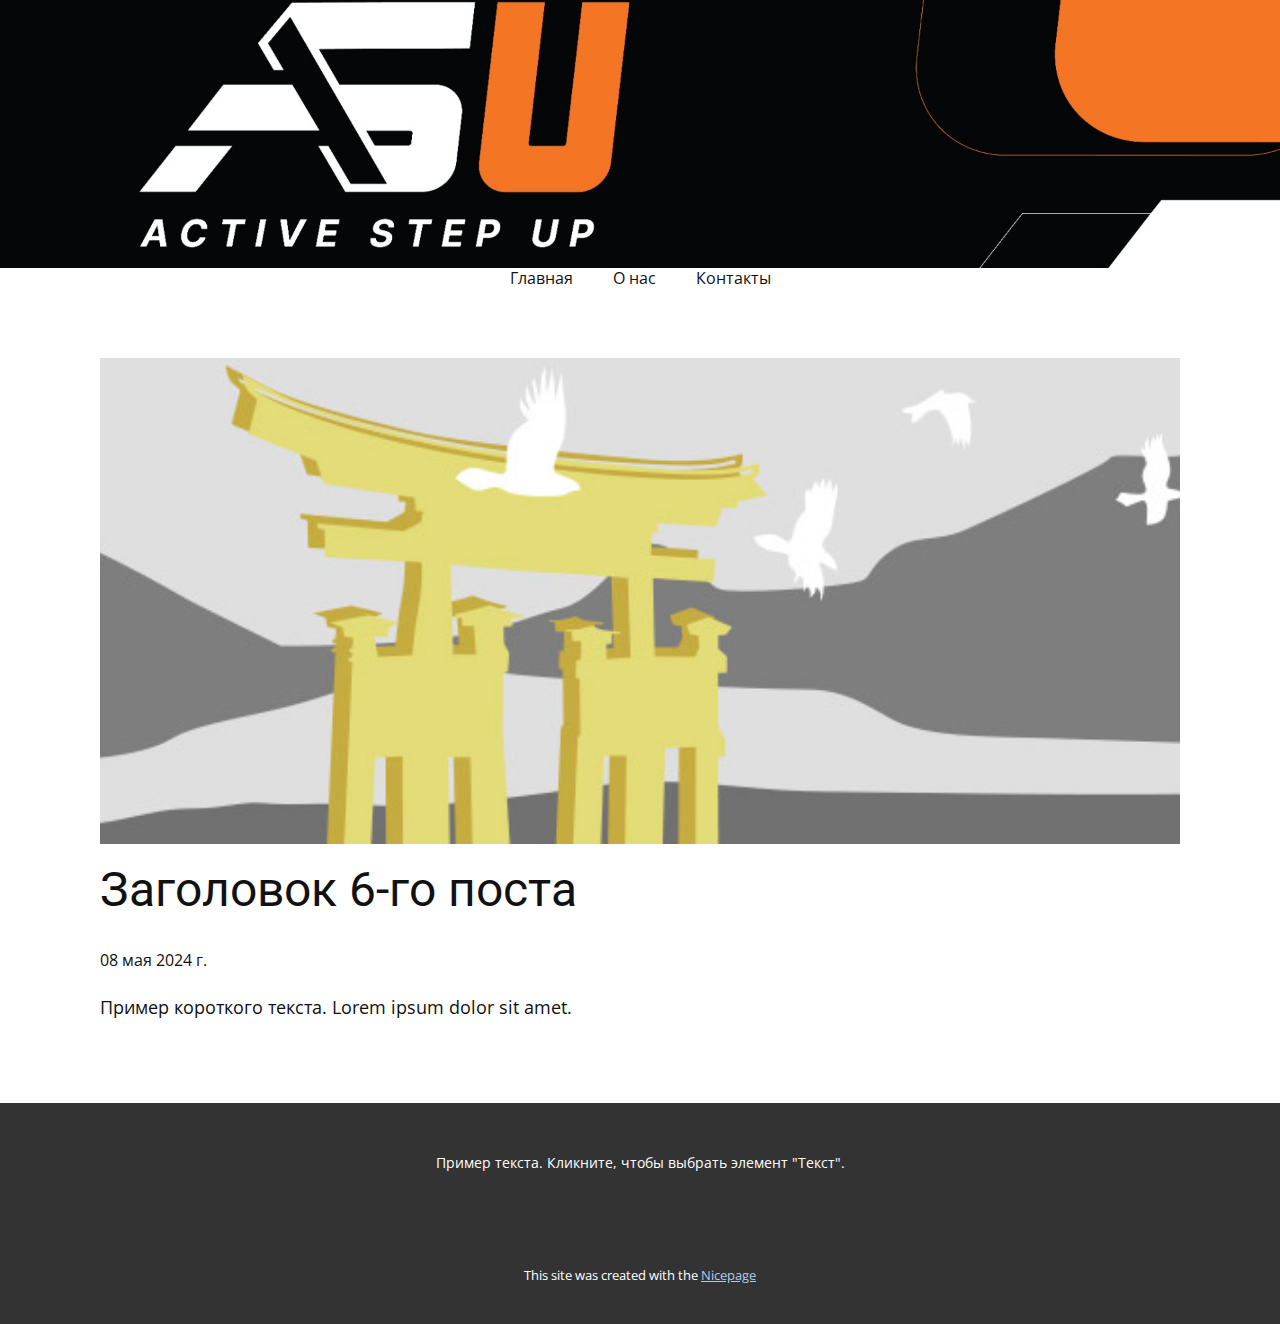
<file: blog/пост-5.html>
<!DOCTYPE html>
<html style="font-size: 16px;" lang="ru"><head>
    <meta name="viewport" content="width=device-width, initial-scale=1.0">
    <meta charset="utf-8">
    <meta name="keywords" content="Заголовок 6-го поста">
    <meta name="description" content="">
    <title>Заголовок 6-го поста</title>
    <link rel="stylesheet" href="../nicepage.css" media="screen">
<link rel="stylesheet" href="../Post-Template.css" media="screen">
    <script class="u-script" type="text/javascript" src="../jquery-1.9.1.min.js" defer=""></script>
    <script class="u-script" type="text/javascript" src="../nicepage.js" defer=""></script>
    <meta name="generator" content="Nicepage 6.9.14, nicepage.com">
    <link id="u-theme-google-font" rel="stylesheet" href="https://fonts.googleapis.com/css?family=Roboto:100,100i,300,300i,400,400i,500,500i,700,700i,900,900i|Open+Sans:300,300i,400,400i,500,500i,600,600i,700,700i,800,800i">
    
    
    
    <script type="application/ld+json">{
		"@context": "http://schema.org",
		"@type": "Organization",
		"name": ""
}</script>
    <meta name="theme-color" content="#478ac9">
  <meta data-intl-tel-input-cdn-path="intlTelInput/"></head>
  <body data-path-to-root="./" data-include-products="false" class="u-body u-xl-mode" data-lang="ru"><header class="u-clearfix u-header u-image u-header" id="sec-c4f5" data-image-width="1920" data-image-height="1047"><div class="u-clearfix u-sheet u-sheet-1">
        <nav class="u-menu u-menu-dropdown u-offcanvas u-menu-1">
          <div class="menu-collapse" style="font-size: 1rem; letter-spacing: 0px;">
            <a class="u-button-style u-custom-left-right-menu-spacing u-custom-padding-bottom u-custom-top-bottom-menu-spacing u-nav-link u-text-active-palette-1-base u-text-hover-palette-2-base" href="#">
              <svg class="u-svg-link" viewBox="0 0 24 24"><use xlink:href="#menu-hamburger"></use></svg>
              <svg class="u-svg-content" version="1.1" id="menu-hamburger" viewBox="0 0 16 16" x="0px" y="0px" xmlns:xlink="http://www.w3.org/1999/xlink" xmlns="http://www.w3.org/2000/svg"><g><rect y="1" width="16" height="2"></rect><rect y="7" width="16" height="2"></rect><rect y="13" width="16" height="2"></rect>
</g></svg>
            </a>
          </div>
          <div class="u-custom-menu u-nav-container">
            <ul class="u-nav u-unstyled u-nav-1"><li class="u-nav-item"><a class="u-button-style u-nav-link u-text-active-palette-1-base u-text-hover-palette-2-base" href="../Главная.html" style="padding: 10px 20px;">Главная</a>
</li><li class="u-nav-item"><a class="u-button-style u-nav-link u-text-active-palette-1-base u-text-hover-palette-2-base" href="../О-нас.html" style="padding: 10px 20px;">О нас</a><div class="u-nav-popup"><ul class="u-h-spacing-20 u-nav u-unstyled u-v-spacing-10"><li class="u-nav-item"><a class="u-button-style u-nav-link u-white">1</a>
</li></ul>
</div>
</li><li class="u-nav-item"><a class="u-button-style u-nav-link u-text-active-palette-1-base u-text-hover-palette-2-base" href="../Контакты.html" style="padding: 10px 20px;">Контакты</a>
</li></ul>
          </div>
          <div class="u-custom-menu u-nav-container-collapse">
            <div class="u-black u-container-style u-inner-container-layout u-opacity u-opacity-95 u-sidenav">
              <div class="u-inner-container-layout u-sidenav-overflow">
                <div class="u-menu-close"></div>
                <ul class="u-align-center u-nav u-popupmenu-items u-unstyled u-nav-3"><li class="u-nav-item"><a class="u-button-style u-nav-link" href="../Главная.html">Главная</a>
</li><li class="u-nav-item"><a class="u-button-style u-nav-link" href="../О-нас.html">О нас</a><div class="u-nav-popup"><ul class="u-h-spacing-20 u-nav u-unstyled u-v-spacing-10"><li class="u-nav-item"><a class="u-button-style u-nav-link">1</a>
</li></ul>
</div>
</li><li class="u-nav-item"><a class="u-button-style u-nav-link" href="../Контакты.html">Контакты</a>
</li></ul>
              </div>
            </div>
            <div class="u-black u-menu-overlay u-opacity u-opacity-70"></div>
          </div>
        </nav>
      </div></header>
    <section class="u-align-center u-clearfix u-section-1" id="sec-16d7">
      <div class="u-clearfix u-sheet u-valign-middle-md u-valign-middle-sm u-valign-middle-xs u-sheet-1"><!--post_details--><!--post_details_options_json--><!--{"source":""}--><!--/post_details_options_json--><!--blog_post-->
        <div class="u-container-style u-expanded-width u-post-details u-post-details-1">
          <div class="u-container-layout u-valign-middle u-container-layout-1"><!--blog_post_image-->
            <img alt="" class="u-blog-control u-expanded-width u-image u-image-default u-image-1" src="../images/8ad73f3c.jpeg"><!--/blog_post_image--><!--blog_post_header-->
            <h2 class="u-blog-control u-text u-text-1">Заголовок 6-го поста</h2><!--/blog_post_header--><!--blog_post_metadata-->
            <div class="u-blog-control u-metadata u-metadata-1"><!--blog_post_metadata_date-->
              <span class="u-meta-date u-meta-icon">08 мая 2024 г.</span><!--/blog_post_metadata_date--><!--blog_post_metadata_category-->
              <!--/blog_post_metadata_category--><!--blog_post_metadata_comments-->
              <!--/blog_post_metadata_comments-->
            </div><!--/blog_post_metadata--><!--blog_post_content-->
            <div class="u-align-justify u-blog-control u-post-content u-text u-text-2 fr-view">
  Пример короткого текста. Lorem ipsum dolor sit amet.
  </div><!--/blog_post_content-->
          </div>
        </div><!--/blog_post--><!--/post_details-->
      </div>
    </section>
    
    
    
    <footer class="u-align-center u-clearfix u-footer u-grey-80 u-footer" id="sec-081e"><div class="u-clearfix u-sheet u-sheet-1">
        <p class="u-small-text u-text u-text-variant u-text-1">Пример текста. Кликните, чтобы выбрать элемент "Текст".</p>
      </div></footer>
    <section class="u-backlink u-clearfix u-grey-80">
      <p class="u-text">
        <span>This site was created with the </span>
        <a class="u-link" href="https://nicepage.com/" target="_blank" rel="nofollow">
          <span>Nicepage</span>
        </a>
      </p>
    </section>
  
</body></html>
</file>
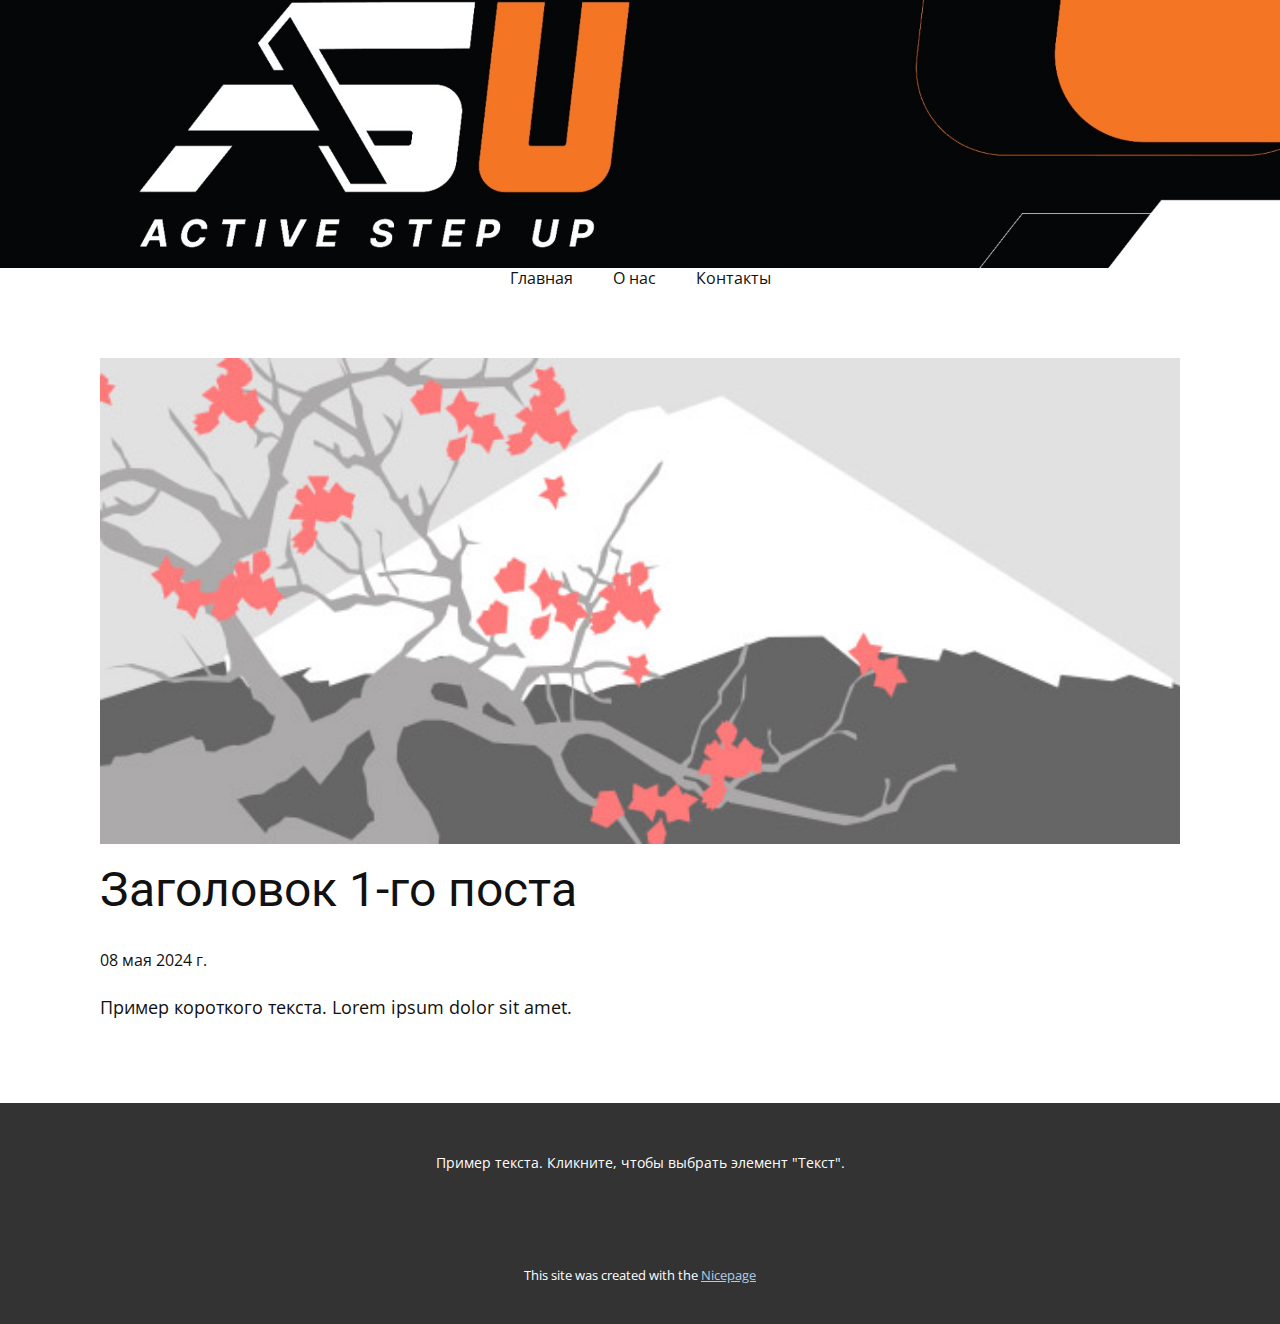
<file: blog/пост.html>
<!DOCTYPE html>
<html style="font-size: 16px;" lang="ru"><head>
    <meta name="viewport" content="width=device-width, initial-scale=1.0">
    <meta charset="utf-8">
    <meta name="keywords" content="Заголовок 6-го поста">
    <meta name="description" content="">
    <title>Заголовок 1-го поста</title>
    <link rel="stylesheet" href="../nicepage.css" media="screen">
<link rel="stylesheet" href="../Post-Template.css" media="screen">
    <script class="u-script" type="text/javascript" src="../jquery-1.9.1.min.js" defer=""></script>
    <script class="u-script" type="text/javascript" src="../nicepage.js" defer=""></script>
    <meta name="generator" content="Nicepage 6.9.14, nicepage.com">
    <link id="u-theme-google-font" rel="stylesheet" href="https://fonts.googleapis.com/css?family=Roboto:100,100i,300,300i,400,400i,500,500i,700,700i,900,900i|Open+Sans:300,300i,400,400i,500,500i,600,600i,700,700i,800,800i">
    
    
    
    <script type="application/ld+json">{
		"@context": "http://schema.org",
		"@type": "Organization",
		"name": ""
}</script>
    <meta name="theme-color" content="#478ac9">
  <meta data-intl-tel-input-cdn-path="intlTelInput/"></head>
  <body data-path-to-root="./" data-include-products="false" class="u-body u-xl-mode" data-lang="ru"><header class="u-clearfix u-header u-image u-header" id="sec-c4f5" data-image-width="1920" data-image-height="1047"><div class="u-clearfix u-sheet u-sheet-1">
        <nav class="u-menu u-menu-dropdown u-offcanvas u-menu-1">
          <div class="menu-collapse" style="font-size: 1rem; letter-spacing: 0px;">
            <a class="u-button-style u-custom-left-right-menu-spacing u-custom-padding-bottom u-custom-top-bottom-menu-spacing u-nav-link u-text-active-palette-1-base u-text-hover-palette-2-base" href="#">
              <svg class="u-svg-link" viewBox="0 0 24 24"><use xlink:href="#menu-hamburger"></use></svg>
              <svg class="u-svg-content" version="1.1" id="menu-hamburger" viewBox="0 0 16 16" x="0px" y="0px" xmlns:xlink="http://www.w3.org/1999/xlink" xmlns="http://www.w3.org/2000/svg"><g><rect y="1" width="16" height="2"></rect><rect y="7" width="16" height="2"></rect><rect y="13" width="16" height="2"></rect>
</g></svg>
            </a>
          </div>
          <div class="u-custom-menu u-nav-container">
            <ul class="u-nav u-unstyled u-nav-1"><li class="u-nav-item"><a class="u-button-style u-nav-link u-text-active-palette-1-base u-text-hover-palette-2-base" href="../Главная.html" style="padding: 10px 20px;">Главная</a>
</li><li class="u-nav-item"><a class="u-button-style u-nav-link u-text-active-palette-1-base u-text-hover-palette-2-base" href="../О-нас.html" style="padding: 10px 20px;">О нас</a><div class="u-nav-popup"><ul class="u-h-spacing-20 u-nav u-unstyled u-v-spacing-10"><li class="u-nav-item"><a class="u-button-style u-nav-link u-white">1</a>
</li></ul>
</div>
</li><li class="u-nav-item"><a class="u-button-style u-nav-link u-text-active-palette-1-base u-text-hover-palette-2-base" href="../Контакты.html" style="padding: 10px 20px;">Контакты</a>
</li></ul>
          </div>
          <div class="u-custom-menu u-nav-container-collapse">
            <div class="u-black u-container-style u-inner-container-layout u-opacity u-opacity-95 u-sidenav">
              <div class="u-inner-container-layout u-sidenav-overflow">
                <div class="u-menu-close"></div>
                <ul class="u-align-center u-nav u-popupmenu-items u-unstyled u-nav-3"><li class="u-nav-item"><a class="u-button-style u-nav-link" href="../Главная.html">Главная</a>
</li><li class="u-nav-item"><a class="u-button-style u-nav-link" href="../О-нас.html">О нас</a><div class="u-nav-popup"><ul class="u-h-spacing-20 u-nav u-unstyled u-v-spacing-10"><li class="u-nav-item"><a class="u-button-style u-nav-link">1</a>
</li></ul>
</div>
</li><li class="u-nav-item"><a class="u-button-style u-nav-link" href="../Контакты.html">Контакты</a>
</li></ul>
              </div>
            </div>
            <div class="u-black u-menu-overlay u-opacity u-opacity-70"></div>
          </div>
        </nav>
      </div></header>
    <section class="u-align-center u-clearfix u-section-1" id="sec-16d7">
      <div class="u-clearfix u-sheet u-valign-middle-md u-valign-middle-sm u-valign-middle-xs u-sheet-1"><!--post_details--><!--post_details_options_json--><!--{"source":""}--><!--/post_details_options_json--><!--blog_post-->
        <div class="u-container-style u-expanded-width u-post-details u-post-details-1">
          <div class="u-container-layout u-valign-middle u-container-layout-1"><!--blog_post_image-->
            <img alt="" class="u-blog-control u-expanded-width u-image u-image-default u-image-1" src="../images/0fd3416c.jpeg"><!--/blog_post_image--><!--blog_post_header-->
            <h2 class="u-blog-control u-text u-text-1">Заголовок 1-го поста</h2><!--/blog_post_header--><!--blog_post_metadata-->
            <div class="u-blog-control u-metadata u-metadata-1"><!--blog_post_metadata_date-->
              <span class="u-meta-date u-meta-icon">08 мая 2024 г.</span><!--/blog_post_metadata_date--><!--blog_post_metadata_category-->
              <!--/blog_post_metadata_category--><!--blog_post_metadata_comments-->
              <!--/blog_post_metadata_comments-->
            </div><!--/blog_post_metadata--><!--blog_post_content-->
            <div class="u-align-justify u-blog-control u-post-content u-text u-text-2 fr-view">
  Пример короткого текста. Lorem ipsum dolor sit amet.
  </div><!--/blog_post_content-->
          </div>
        </div><!--/blog_post--><!--/post_details-->
      </div>
    </section>
    
    
    
    <footer class="u-align-center u-clearfix u-footer u-grey-80 u-footer" id="sec-081e"><div class="u-clearfix u-sheet u-sheet-1">
        <p class="u-small-text u-text u-text-variant u-text-1">Пример текста. Кликните, чтобы выбрать элемент "Текст".</p>
      </div></footer>
    <section class="u-backlink u-clearfix u-grey-80">
      <p class="u-text">
        <span>This site was created with the </span>
        <a class="u-link" href="https://nicepage.com/" target="_blank" rel="nofollow">
          <span>Nicepage</span>
        </a>
      </p>
    </section>
  
</body></html>
</file>
